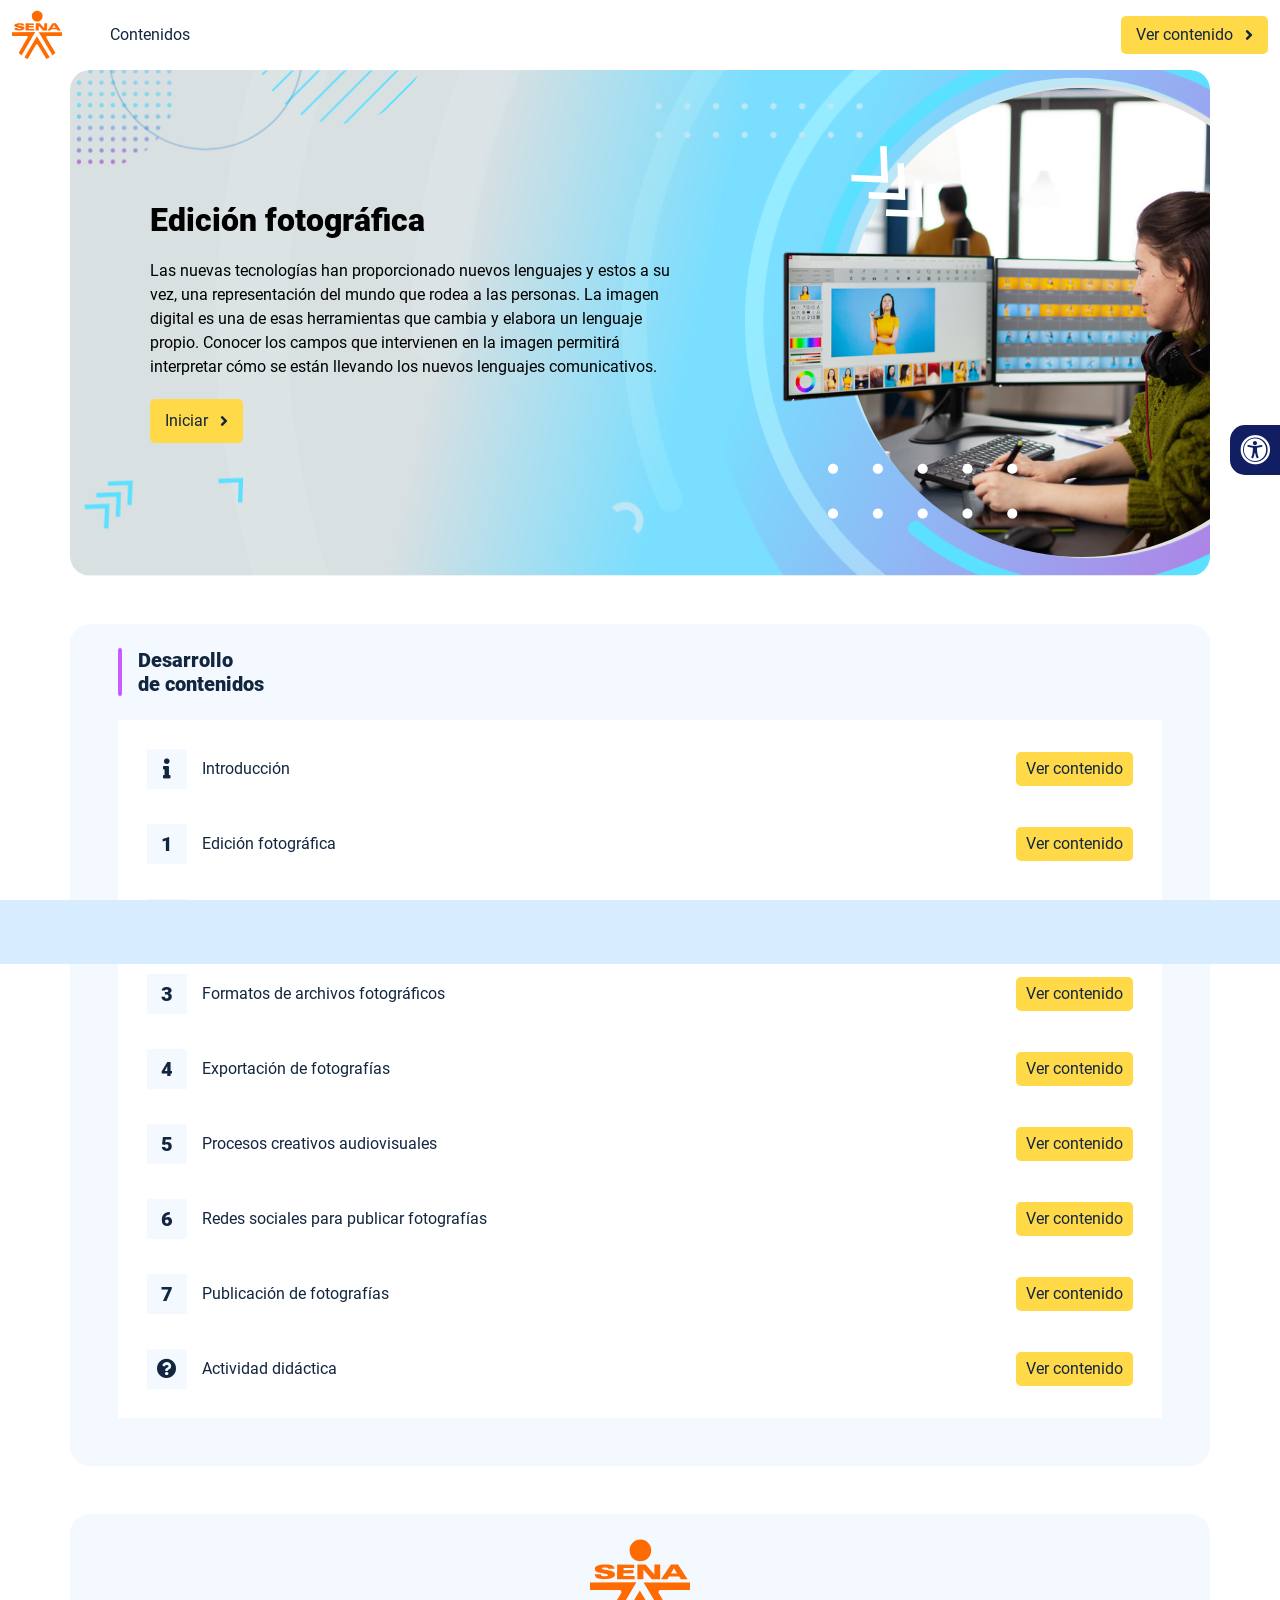
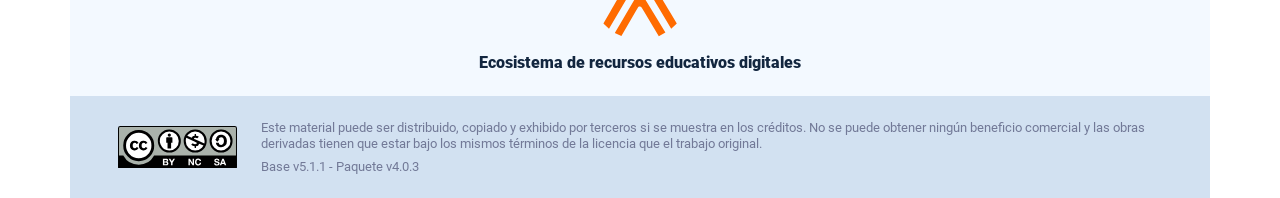
<file: index.html>
<!DOCTYPE html><html lang=""><head><meta charset="utf-8"><meta http-equiv="X-UA-Compatible" content="IE=edge"><meta name="viewport" content="width=device-width,initial-scale=1"><link rel="icon" href="favicon.ico"><title>Edición fotográfica</title><link href="css/chunk-0b10f9b9.e71cb334.css" rel="prefetch"><link href="css/chunk-0d02006a.239be14b.css" rel="prefetch"><link href="css/chunk-10d7dd5c.e71cb334.css" rel="prefetch"><link href="css/chunk-205221e7.e71cb334.css" rel="prefetch"><link href="css/chunk-2d4cff20.e71cb334.css" rel="prefetch"><link href="css/chunk-4ef72cd9.e71cb334.css" rel="prefetch"><link href="css/chunk-515a8379.ae0ee84f.css" rel="prefetch"><link href="css/chunk-59974754.9f4f9dbb.css" rel="prefetch"><link href="css/chunk-60a150e8.e71cb334.css" rel="prefetch"><link href="css/chunk-6e1e538a.d2f45819.css" rel="prefetch"><link href="css/chunk-7d598149.e71cb334.css" rel="prefetch"><link href="css/chunk-a71bdd78.e71cb334.css" rel="prefetch"><link href="css/chunk-cda87f0a.5d24a906.css" rel="prefetch"><link href="css/comple.405bb42a.css" rel="prefetch"><link href="css/creditos.976ca527.css" rel="prefetch"><link href="css/glosario.6e6013d9.css" rel="prefetch"><link href="css/intro.586f816f.css" rel="prefetch"><link href="css/referencias.e4d49c74.css" rel="prefetch"><link href="css/tema1.62d77728.css" rel="prefetch"><link href="css/tema2.d2588988.css" rel="prefetch"><link href="css/tema3.95956c78.css" rel="prefetch"><link href="css/tema4.d221bb06.css" rel="prefetch"><link href="css/tema5.384aa5f0.css" rel="prefetch"><link href="css/tema6.8b6e72fc.css" rel="prefetch"><link href="css/tema7.04f94432.css" rel="prefetch"><link href="js/actividad.2474e568.js" rel="prefetch"><link href="js/chunk-0206bfa0.264bc95a.js" rel="prefetch"><link href="js/chunk-0b10f9b9.18a7e98d.js" rel="prefetch"><link href="js/chunk-0d02006a.b54fe13d.js" rel="prefetch"><link href="js/chunk-10d7dd5c.fe963216.js" rel="prefetch"><link href="js/chunk-13a6037e.cc6412e6.js" rel="prefetch"><link href="js/chunk-205221e7.54eda38b.js" rel="prefetch"><link href="js/chunk-2c06842c.e4982829.js" rel="prefetch"><link href="js/chunk-2d0e96ec.a36bed43.js" rel="prefetch"><link href="js/chunk-2d208d90.58b93b7e.js" rel="prefetch"><link href="js/chunk-2d21d0e2.13642e6c.js" rel="prefetch"><link href="js/chunk-2d22c123.18822770.js" rel="prefetch"><link href="js/chunk-2d4cff20.8a14dd26.js" rel="prefetch"><link href="js/chunk-2e80bb9a.c9e48e5d.js" rel="prefetch"><link href="js/chunk-2fdc87ee.9097da11.js" rel="prefetch"><link href="js/chunk-4ef72cd9.14763705.js" rel="prefetch"><link href="js/chunk-515a8379.fbbd4068.js" rel="prefetch"><link href="js/chunk-5309f94e.d207b2d5.js" rel="prefetch"><link href="js/chunk-53ccb27e.67a53ce9.js" rel="prefetch"><link href="js/chunk-59974754.bb579303.js" rel="prefetch"><link href="js/chunk-60a150e8.afbb8e7a.js" rel="prefetch"><link href="js/chunk-69444b4c.6ea97d8d.js" rel="prefetch"><link href="js/chunk-6e1e538a.2f88bf9f.js" rel="prefetch"><link href="js/chunk-7d598149.2785d3ed.js" rel="prefetch"><link href="js/chunk-a71bdd78.37eeb5ae.js" rel="prefetch"><link href="js/chunk-c796899c.2646f76f.js" rel="prefetch"><link href="js/chunk-cda87f0a.02bd1e59.js" rel="prefetch"><link href="js/chunk-e8a7823a.2c635a0f.js" rel="prefetch"><link href="js/comple.5c44f336.js" rel="prefetch"><link href="js/creditos.82da311b.js" rel="prefetch"><link href="js/glosario.8e25124a.js" rel="prefetch"><link href="js/intro.b94e16ab.js" rel="prefetch"><link href="js/referencias.d3df0b21.js" rel="prefetch"><link href="js/sintesis.e741d5a6.js" rel="prefetch"><link href="js/tema1.581a65e2.js" rel="prefetch"><link href="js/tema2.fce998ad.js" rel="prefetch"><link href="js/tema3.5291f1fd.js" rel="prefetch"><link href="js/tema4.250ffc65.js" rel="prefetch"><link href="js/tema5.ba6b73ed.js" rel="prefetch"><link href="js/tema6.d5987ecc.js" rel="prefetch"><link href="js/tema7.ed331890.js" rel="prefetch"><link href="css/app.d89eabb9.css" rel="preload" as="style"><link href="css/chunk-vendors.04730ec9.css" rel="preload" as="style"><link href="js/app.af0c0f26.js" rel="preload" as="script"><link href="js/chunk-vendors.6c7d6e63.js" rel="preload" as="script"><link href="css/chunk-vendors.04730ec9.css" rel="stylesheet"><link href="css/app.d89eabb9.css" rel="stylesheet"></head><body><noscript><strong>We're sorry but Edición fotográfica doesn't work properly without JavaScript enabled. Please enable it to continue.</strong></noscript><div id="app"></div><script src="js/chunk-vendors.6c7d6e63.js"></script><script src="js/app.af0c0f26.js"></script></body></html>
</file>
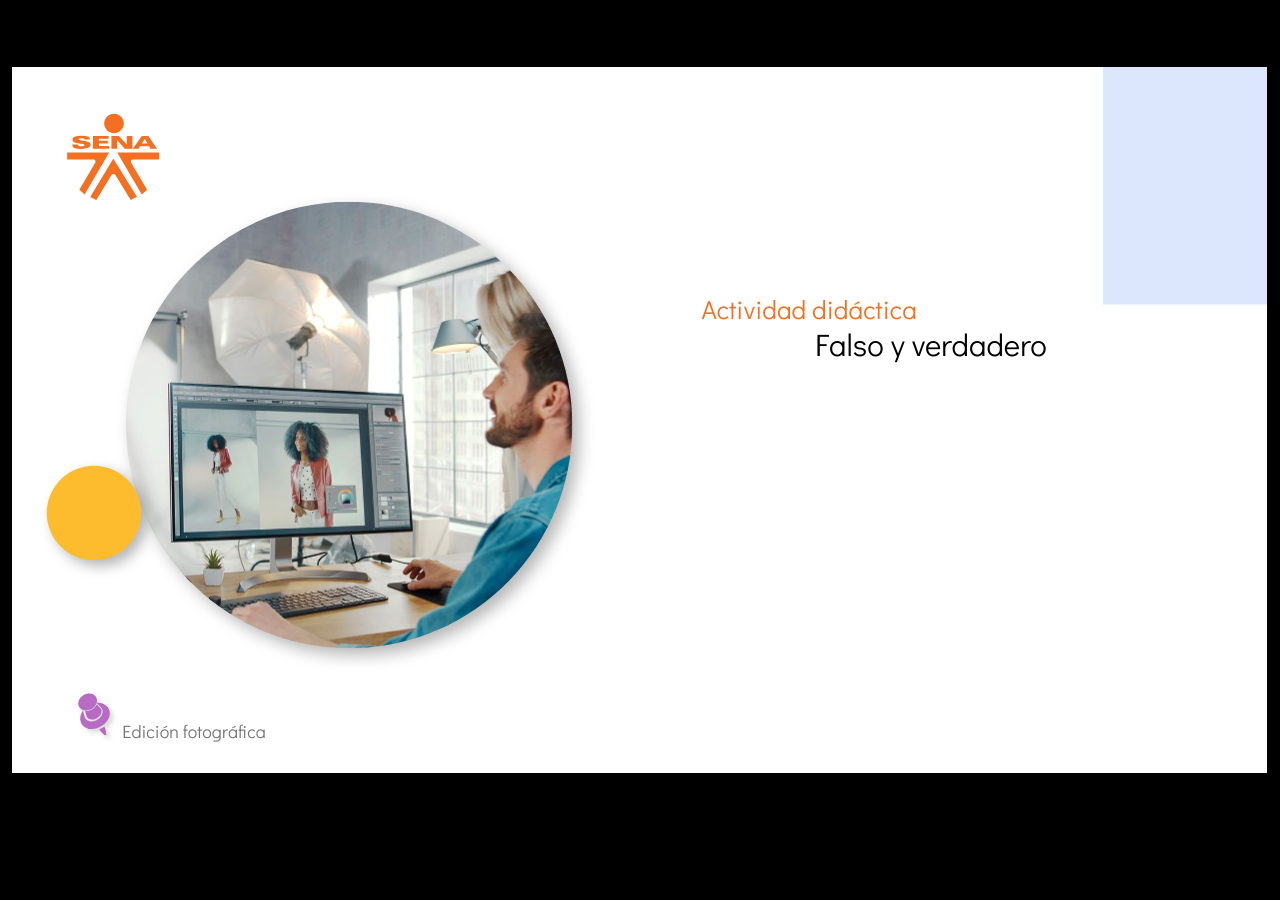
<file: actividades/index.html>
<!doctype html>
<html lang="es">
<head>
  <meta charset="utf-8">
  <!-- Creado con Storyline 360 - http://www.articulate.com  -->
  <!-- version: 3.64.27845.0 -->
  <title>Actividad did&#225;ctica</title>
  <meta http-equiv="x-ua-compatible" content="IE=edge"/>
  <meta name="viewport" content="width=device-width,initial-scale=1,user-scalable=no,shrink-to-fit=no,minimal-ui"/>
  <meta name="apple-mobile-web-app-capable" content="yes"/>
  <style>
    html, body { height: 100%; padding: 0; margin: 0 }
    #app { height: 100%; width: 100%; }
  </style>
  
  <script>window.THREE = { };</script>
</head>
<body style="background: #000000" class="cs-HTML theme-classic">
  <!-- 360 -->
  <script>!function(e){var i=/iPhone/i,o=/iPod/i,n=/iPad/i,t=/(?=.*\bAndroid\b)(?=.*\bMobile\b)/i,d=/Android/i,s=/(?=.*\bAndroid\b)(?=.*\bSD4930UR\b)/i,b=/(?=.*\bAndroid\b)(?=.*\b(?:KFOT|KFTT|KFJWI|KFJWA|KFSOWI|KFTHWI|KFTHWA|KFAPWI|KFAPWA|KFARWI|KFASWI|KFSAWI|KFSAWA)\b)/i,r=/IEMobile/i,h=/(?=.*\bWindows\b)(?=.*\bARM\b)/i,a=/BlackBerry/i,l=/BB10/i,p=/Opera Mini/i,f=/(CriOS|Chrome)(?=.*\bMobile\b)/i,u=/(?=.*\bFirefox\b)(?=.*\bMobile\b)/i,c=new RegExp("(?:Nexus 7|BNTV250|Kindle Fire|Silk|GT-P1000)","i"),w=function(e,i){return e.test(i)},A=function(e){var A=e||navigator.userAgent,v=A.split("[FBAN");if(void 0!==v[1]&&(A=v[0]),this.apple={phone:w(i,A),ipod:w(o,A),tablet:!w(i,A)&&w(n,A),device:w(i,A)||w(o,A)||w(n,A)},this.amazon={phone:w(s,A),tablet:!w(s,A)&&w(b,A),device:w(s,A)||w(b,A)},this.android={phone:w(s,A)||w(t,A),tablet:!w(s,A)&&!w(t,A)&&(w(b,A)||w(d,A)),device:w(s,A)||w(b,A)||w(t,A)||w(d,A)},this.windows={phone:w(r,A),tablet:w(h,A),device:w(r,A)||w(h,A)},this.other={blackberry:w(a,A),blackberry10:w(l,A),opera:w(p,A),firefox:w(u,A),chrome:w(f,A),device:w(a,A)||w(l,A)||w(p,A)||w(u,A)||w(f,A)},this.seven_inch=w(c,A),this.any=this.apple.device||this.android.device||this.windows.device||this.other.device||this.seven_inch,this.phone=this.apple.phone||this.android.phone||this.windows.phone,this.tablet=this.apple.tablet||this.android.tablet||this.windows.tablet,"undefined"==typeof window)return this},v=function(){var e=new A;return e.Class=A,e};"undefined"!=typeof module&&module.exports&&"undefined"==typeof window?module.exports=A:"undefined"!=typeof module&&module.exports&&"undefined"!=typeof window?module.exports=v():"function"==typeof define&&define.amd?define("isMobile",[],e.isMobile=v()):e.isMobile=v()}(this);
    window.isMobile.apple.tablet = window.isMobile.apple.tablet ||
      (navigator.platform === 'MacIntel' && navigator.maxTouchPoints > 1);
    window.isMobile.apple.device = window.isMobile.apple.device || window.isMobile.apple.tablet;
    window.isMobile.tablet = window.isMobile.tablet || window.isMobile.apple.tablet;
    window.isMobile.any = window.isMobile.any || window.isMobile.apple.tablet;
  </script>

  <div id="focus-sink" tabindex="-1"></div>

  <div id="preso"></div>
  <script>
    window.DS = {};
    window.globals = {
      DATA_PATH_BASE: '',
      HAS_FRAME: true,
      HAS_SLIDE: true,

      lmsPresent: false,
      tinCanPresent: false,
      cmi5Present: false,
      aoSupport: false,
      scale: 'show all',
      captureRc: false,
      browserSize: 'optimal',
      bgColor: '#000000',
      features: 'InsertSvgPicture,MultipleQuizTracking,QuestionCorrectVariable',
      themeName: 'classic',
      preloaderColor: '#FFFFFF',
      suppressAnalytics: false,
      productChannel: 'stable',
      publishSource: 'storyline',
      aid: 'aid|dd73bbe0-893c-4c5d-ada9-b44ee608dcb3',
      cid: '04bfd34e-cd07-4569-9f02-371561cab23e',
      playerVersion: '3.64.27845.0',
      publishTimestamp: '2022-06-12T15:41:47.6608595Z',
      maxIosVideoElements: 10,

      
      parseParams: function(qs) {
        if (window.globals.parsedParams != null) {
          return window.globals.parsedParams;
        }
        qs = (qs || window.location.search.substr(1)).split('+').join(' ');
        var params = {},
            tokens,
            re = /[?&]?([^=]+)=([^&]*)/g;

        while (tokens = re.exec(qs)) {
          params[decodeURIComponent(tokens[1]).trim()] =
            decodeURIComponent(tokens[2]).trim();
        }
        window.globals.parsedParams = params;
        return params;
      }

    };

    (function() {

      var classTypes = [ 'desktop', 'mobile', 'phone', 'tablet' ];

      var addDeviceClasses = function(prefix, testObj) {
        var curr, i;
        for (i = 0; i < classTypes.length; i++) {
          curr = classTypes[i];
          if (testObj[curr]) {
            document.body.classList.add(prefix + curr);
          }
        }
      };

      var params = window.globals.parseParams(),
          isDevicePreview = params.devicepreview === '1',
          isPhoneOverride = params.deviceType === 'phone' || (isDevicePreview && params.phone == '1'),
          isTabletOverride = (params.deviceType === 'tablet' || isDevicePreview) && !isPhoneOverride,
          isMobileOverride = isPhoneOverride || isTabletOverride;

      var deviceView = {
        desktop: !window.isMobile.any && !isMobileOverride,
        mobile: window.isMobile.any || isMobileOverride,
        phone: isPhoneOverride || (window.isMobile.phone && !isTabletOverride),
        tablet: isTabletOverride || window.isMobile.tablet
      };

      window.globals.deviceView = deviceView;
      window.isMobile.desktop = !window.isMobile.any;
      window.isMobile.mobile = window.isMobile.any;

      addDeviceClasses('view-', deviceView);

    })();
  </script>
  
  <script src='story_content/user.js' type=text/javascript></script>
  <div class="slide-loader"></div>

  <script>
    if (window.globals.deviceView.isMobile) { var doc = document, loader = doc.body.querySelector('.slide-loader'); [ 1, 2, 3 ].forEach(function(n) { var d = doc.createElement('div'); d.style.backgroundColor = window.globals.preloaderColor; d.classList.add('mobile-loader-dot'); d.classList.add('dot' + n); loader.appendChild(d); }); }
  </script>

  <div class="mobile-load-title-overlay" style="display: none">
    <div class="mobile-load-title">Actividad did&#225;ctica</div>
  </div>

  <div class="mobile-chrome-warning"></div>

  <script>
    
    if (window.autoSpider && window.vInterfaceObject) {
      document.querySelector('.mobile-load-title-overlay').style.display = 'none';
    }
  </script>

  

  <link rel="stylesheet" href="html5/data/css/output.min.css" data-noprefix/>
</body>
<script src="html5/lib/scripts/bootstrapper.min.js"></script>
</html>
</file>
<file: css/chunk-0b10f9b9.e71cb334.css>
.horizontal-scroll__wrapper[data-v-22adfd6b]{overflow:hidden}.horizontal-scroll[data-v-22adfd6b]{display:flex;transition:transform .5s ease-in-out;align-items:center;flex-wrap:nowrap}.horizontal-scroll[data-v-22adfd6b]:not(.row){width:100%}.horizontal-scroll--item-fw[data-v-22adfd6b]>div{flex-grow:0;flex-shrink:0;width:100%;margin:0!important}
</file>
<file: css/chunk-0d02006a.239be14b.css>
.barra-avance{display:flex;align-items:center;justify-content:space-between;position:fixed;bottom:0;left:0;width:100%;padding:10px;background-color:#d8ecff;transition:transform .5s ease-in-out;z-index:100000}.barra-avance__barra{margin:0 20px;flex:1;position:relative;max-width:800px}.barra-avance__barra--amarilla,.barra-avance__barra--blanca{height:4px}.barra-avance__barra--amarilla:after,.barra-avance__barra--amarilla:before,.barra-avance__barra--blanca:after,.barra-avance__barra--blanca:before{content:"";display:block;width:10px;height:10px;border-radius:50%;position:absolute;top:50%}.barra-avance__barra--amarilla:before,.barra-avance__barra--blanca:before{left:0;transform:translate(-50%,-50%)}.barra-avance__barra--amarilla:after,.barra-avance__barra--blanca:after{right:0;transform:translate(50%,-50%)}.barra-avance__barra--blanca,.barra-avance__barra--blanca:after,.barra-avance__barra--blanca:before{background-color:#fff}.barra-avance__barra--amarilla{position:absolute;width:100%;top:0;background-color:#ffd947}.barra-avance__barra--amarilla:after,.barra-avance__barra--amarilla:before{background-color:#ffd947}.barra-avance__boton--regresar{background-color:#b0c0d2}.barra-avance__boton--regresar span{color:#111e61!important}.barra-avance__boton--disable{opacity:0;pointer-events:none}.barra-avance--open{transform:translateY(0)}.barra-avance--close{transform:translateY(100%)}
</file>
<file: css/chunk-10d7dd5c.e71cb334.css>
.horizontal-scroll__wrapper[data-v-22adfd6b]{overflow:hidden}.horizontal-scroll[data-v-22adfd6b]{display:flex;transition:transform .5s ease-in-out;align-items:center;flex-wrap:nowrap}.horizontal-scroll[data-v-22adfd6b]:not(.row){width:100%}.horizontal-scroll--item-fw[data-v-22adfd6b]>div{flex-grow:0;flex-shrink:0;width:100%;margin:0!important}
</file>
<file: css/chunk-205221e7.e71cb334.css>
.horizontal-scroll__wrapper[data-v-22adfd6b]{overflow:hidden}.horizontal-scroll[data-v-22adfd6b]{display:flex;transition:transform .5s ease-in-out;align-items:center;flex-wrap:nowrap}.horizontal-scroll[data-v-22adfd6b]:not(.row){width:100%}.horizontal-scroll--item-fw[data-v-22adfd6b]>div{flex-grow:0;flex-shrink:0;width:100%;margin:0!important}
</file>
<file: css/chunk-2d4cff20.e71cb334.css>
.horizontal-scroll__wrapper[data-v-22adfd6b]{overflow:hidden}.horizontal-scroll[data-v-22adfd6b]{display:flex;transition:transform .5s ease-in-out;align-items:center;flex-wrap:nowrap}.horizontal-scroll[data-v-22adfd6b]:not(.row){width:100%}.horizontal-scroll--item-fw[data-v-22adfd6b]>div{flex-grow:0;flex-shrink:0;width:100%;margin:0!important}
</file>
<file: css/chunk-4ef72cd9.e71cb334.css>
.horizontal-scroll__wrapper[data-v-22adfd6b]{overflow:hidden}.horizontal-scroll[data-v-22adfd6b]{display:flex;transition:transform .5s ease-in-out;align-items:center;flex-wrap:nowrap}.horizontal-scroll[data-v-22adfd6b]:not(.row){width:100%}.horizontal-scroll--item-fw[data-v-22adfd6b]>div{flex-grow:0;flex-shrink:0;width:100%;margin:0!important}
</file>
<file: css/chunk-515a8379.ae0ee84f.css>
.banner-interno{position:relative}.banner-interno__fondo{position:absolute;top:0;bottom:-50px;left:0;right:0;background-color:#147dc4;background-size:cover;background-position:50%}.banner-interno__titulo{display:flex;align-items:center}.banner-interno__titulo__icono{display:block;width:32px;height:32px;border-radius:50%;background-color:#fff;position:relative}.banner-interno__titulo__icono i{color:#147dc4;position:absolute;left:50%;top:50%;transform:translate(-50%,-50%)}.banner-interno__titulo h1,.banner-interno__titulo h2,.banner-interno__titulo h3,.banner-interno__titulo h4,.banner-interno__titulo h5,.banner-interno__titulo h6{color:#fff;line-height:1.1em}
</file>
<file: css/chunk-59974754.9f4f9dbb.css>
.aside-menu{position:sticky;top:70px;flex:0 0 0;width:0;min-height:calc(100vh - 70px);max-height:calc(100vh - 70px);background-color:#f3f9ff;transition:flex .5s ease-in-out,width .5s ease-in-out;overflow-x:hidden;z-index:100001}.aside-menu a{color:#111e61}.aside-menu--open{flex:0 0 300px;width:300px}.aside-menu__content{width:300px;display:flex;flex-direction:column;justify-content:space-between;min-height:calc(100vh - 70px);max-height:calc(100vh - 70px);border-right:1px solid #d8ecff}@media (max-height:800px){.aside-menu__content{min-height:800px;max-height:800px;overflow-y:auto}}.aside-menu__header{padding:10px;text-align:center;background-color:#d8ecff}.aside-menu__header h4{margin:0}.aside-menu__menu{overflow-y:auto;flex-grow:1;list-style:none;padding-left:0;margin-bottom:0}.aside-menu__menu__item--active .aside-menu__menu__item__lnk,.aside-menu__menu__item--active .aside-menu__sec-menu__item__lnk{background-color:#d8ecff;font-weight:700}.aside-menu__menu__item--sub-menu:hover,.aside-menu__menu__item:hover,.aside-menu__sec-menu__item:hover{background-color:#d8ecff}.aside-menu__menu__item--sub-menu{padding-left:10px}.aside-menu__menu__item--sub-menu--active .aside-menu__menu__item__lnk,.aside-menu__menu__item--sub-menu--active .aside-menu__sec-menu__item__lnk{background-color:#d8ecff;font-weight:700;position:relative}.aside-menu__menu__item--sub-menu--active .aside-menu__menu__item__lnk:before,.aside-menu__menu__item--sub-menu--active .aside-menu__sec-menu__item__lnk:before{content:"";display:block;position:absolute;left:0;bottom:0;top:0;width:4px;border-radius:2px;background-color:#ca5cff}.aside-menu__menu__item__lnk,.aside-menu__sec-menu__item__lnk{display:flex;align-items:center;padding:10px 15px;line-height:1.1em}.aside-menu__menu__item__lnk i,.aside-menu__menu__item__lnk span,.aside-menu__sec-menu__item__lnk i,.aside-menu__sec-menu__item__lnk span{margin-right:10px}.aside-menu__menu__item__lnk i:last-child,.aside-menu__menu__item__lnk span:last-child,.aside-menu__sec-menu__item__lnk i:last-child,.aside-menu__sec-menu__item__lnk span:last-child{margin-right:0}.aside-menu__sec-menu{background-color:#d8ecff;padding:10px 0;flex-shrink:0;margin-bottom:0}.aside-menu__sec-menu__item{padding:10px 15px}.aside-menu__sec-menu__item__lnk{padding:0;border-radius:1em}.aside-menu__sec-menu__item__lnk i{display:block;width:2em;height:2em;padding:.5em 0;text-align:center;background-color:#fff;border-radius:50%}.aside-menu__sec-menu__item__lnk:hover{background-color:#fff}@media (max-width:992px){.aside-menu{position:fixed;top:70px}}@media (max-width:576px){.aside-menu__sec-menu{padding-bottom:110px}}
</file>
<file: css/chunk-60a150e8.e71cb334.css>
.horizontal-scroll__wrapper[data-v-22adfd6b]{overflow:hidden}.horizontal-scroll[data-v-22adfd6b]{display:flex;transition:transform .5s ease-in-out;align-items:center;flex-wrap:nowrap}.horizontal-scroll[data-v-22adfd6b]:not(.row){width:100%}.horizontal-scroll--item-fw[data-v-22adfd6b]>div{flex-grow:0;flex-shrink:0;width:100%;margin:0!important}
</file>
<file: css/chunk-6e1e538a.d2f45819.css>
.accesibilidad[data-v-4f6b7c58]{position:fixed;right:0;top:50vh;height:50px;background-color:#111e61;border-top-left-radius:15px;border-bottom-left-radius:15px;transform:translateY(-50%) translateX(100%) translateX(-50px);overflow:hidden;transition:transform .3s ease-in-out,height .3s ease-in-out}.accesibilidad[data-v-4f6b7c58]:hover{transform:translateY(-50%) translateX(0);height:12.75rem}.accesibilidad [data-v-4f6b7c58]{color:#fff}.accesibilidad__menu__content .accesibilidad__menu__item[data-v-4f6b7c58]{cursor:pointer}.accesibilidad__menu__content .accesibilidad__menu__item[data-v-4f6b7c58]:hover{background-color:#273685}.accesibilidad__menu__content .accesibilidad__menu__item[data-v-4f6b7c58]:last-child{border:none}.accesibilidad__menu__item[data-v-4f6b7c58]{display:flex;align-items:center;padding:10px;border-bottom:1px solid #273685;line-height:1em;-webkit-user-select:none;-moz-user-select:none;-ms-user-select:none;user-select:none}.accesibilidad__menu i[data-v-4f6b7c58]{font-size:30px;font-style:normal;margin-right:10px;line-height:1em}.accesibilidad__menu img[data-v-4f6b7c58]{width:30px;margin-right:10px}
</file>
<file: css/chunk-7d598149.e71cb334.css>
.horizontal-scroll__wrapper[data-v-22adfd6b]{overflow:hidden}.horizontal-scroll[data-v-22adfd6b]{display:flex;transition:transform .5s ease-in-out;align-items:center;flex-wrap:nowrap}.horizontal-scroll[data-v-22adfd6b]:not(.row){width:100%}.horizontal-scroll--item-fw[data-v-22adfd6b]>div{flex-grow:0;flex-shrink:0;width:100%;margin:0!important}
</file>
<file: css/chunk-a71bdd78.e71cb334.css>
.horizontal-scroll__wrapper[data-v-22adfd6b]{overflow:hidden}.horizontal-scroll[data-v-22adfd6b]{display:flex;transition:transform .5s ease-in-out;align-items:center;flex-wrap:nowrap}.horizontal-scroll[data-v-22adfd6b]:not(.row){width:100%}.horizontal-scroll--item-fw[data-v-22adfd6b]>div{flex-grow:0;flex-shrink:0;width:100%;margin:0!important}
</file>
<file: css/chunk-cda87f0a.5d24a906.css>
.header[data-v-a108b06a]{position:sticky;top:0;padding-top:10px;padding-bottom:10px;background-color:#fff;z-index:10010;line-height:1.1em}.header__logo[data-v-a108b06a]{width:50px}@media (max-width:576px){.header__componente-formativo[data-v-a108b06a]{font-size:.8em}}.header__menu[data-v-a108b06a]{cursor:pointer}.header__menu span[data-v-a108b06a]{font-size:.7em;display:block;line-height:1em;text-align:center;color:#111e61}.header__menu__btn[data-v-a108b06a]{width:30px;height:30px;position:relative;margin-bottom:4px}.header__menu__btn .line-1[data-v-a108b06a],.header__menu__btn .line-2[data-v-a108b06a],.header__menu__btn .line-3[data-v-a108b06a]{height:4px;width:30px;background-color:#111e61;transform-origin:center center;position:absolute;left:0;border-radius:2px}.header__menu__btn .line-1[data-v-a108b06a]{top:4px;-webkit-animation:line-1-inactive-data-v-a108b06a .5s ease-in-out forwards;animation:line-1-inactive-data-v-a108b06a .5s ease-in-out forwards}.header__menu__btn .line-2[data-v-a108b06a]{top:13px;-webkit-animation:line-2-inactive-data-v-a108b06a .5s ease-in-out forwards;animation:line-2-inactive-data-v-a108b06a .5s ease-in-out forwards}.header__menu__btn .line-3[data-v-a108b06a]{top:22px;-webkit-animation:line-3-inactive-data-v-a108b06a .5s ease-in-out forwards;animation:line-3-inactive-data-v-a108b06a .5s ease-in-out forwards}.header__menu__btn[data-v-a108b06a]:hover{cursor:pointer}.header__menu__btn--open .line-1[data-v-a108b06a]{-webkit-animation:line-1-active-data-v-a108b06a .5s ease-in-out forwards;animation:line-1-active-data-v-a108b06a .5s ease-in-out forwards}.header__menu__btn--open .line-2[data-v-a108b06a]{-webkit-animation:line-2-active-data-v-a108b06a .5s ease-in-out forwards;animation:line-2-active-data-v-a108b06a .5s ease-in-out forwards}.header__menu__btn--open .line-3[data-v-a108b06a]{-webkit-animation:line-3-active-data-v-a108b06a .5s ease-in-out forwards;animation:line-3-active-data-v-a108b06a .5s ease-in-out forwards}@-webkit-keyframes line-1-active-data-v-a108b06a{0%{transform:translate(0) rotate(0)}50%{transform:translateY(9px) rotate(0)}to{transform:translateY(9px) rotate(45deg)}}@keyframes line-1-active-data-v-a108b06a{0%{transform:translate(0) rotate(0)}50%{transform:translateY(9px) rotate(0)}to{transform:translateY(9px) rotate(45deg)}}@-webkit-keyframes line-2-active-data-v-a108b06a{0%{transform:scale(1)}to{transform:scale(0)}}@keyframes line-2-active-data-v-a108b06a{0%{transform:scale(1)}to{transform:scale(0)}}@-webkit-keyframes line-3-active-data-v-a108b06a{0%{transform:translate(0) rotate(0)}50%{transform:translateY(-9px) rotate(0)}to{transform:translateY(-9px) rotate(-45deg)}}@keyframes line-3-active-data-v-a108b06a{0%{transform:translate(0) rotate(0)}50%{transform:translateY(-9px) rotate(0)}to{transform:translateY(-9px) rotate(-45deg)}}@-webkit-keyframes line-1-inactive-data-v-a108b06a{0%{transform:translateY(9px) rotate(45deg)}50%{transform:translateY(9px) rotate(0)}to{transform:translate(0) rotate(0)}}@keyframes line-1-inactive-data-v-a108b06a{0%{transform:translateY(9px) rotate(45deg)}50%{transform:translateY(9px) rotate(0)}to{transform:translate(0) rotate(0)}}@-webkit-keyframes line-2-inactive-data-v-a108b06a{0%{transform:scale(0)}to{transform:scale(1)}}@keyframes line-2-inactive-data-v-a108b06a{0%{transform:scale(0)}to{transform:scale(1)}}@-webkit-keyframes line-3-inactive-data-v-a108b06a{0%{transform:translateY(-9px) rotate(-45deg)}50%{transform:translateY(-9px) rotate(0)}to{transform:translate(0) rotate(0)}}@keyframes line-3-inactive-data-v-a108b06a{0%{transform:translateY(-9px) rotate(-45deg)}50%{transform:translateY(-9px) rotate(0)}to{transform:translate(0) rotate(0)}}
</file>
<file: css/comple.405bb42a.css>
.banner-interno{position:relative}.banner-interno__fondo{position:absolute;top:0;bottom:-50px;left:0;right:0;background-color:#147dc4;background-size:cover;background-position:50%}.banner-interno__titulo{display:flex;align-items:center}.banner-interno__titulo__icono{display:block;width:32px;height:32px;border-radius:50%;background-color:#fff;position:relative}.banner-interno__titulo__icono i{color:#147dc4;position:absolute;left:50%;top:50%;transform:translate(-50%,-50%)}.banner-interno__titulo h1,.banner-interno__titulo h2,.banner-interno__titulo h3,.banner-interno__titulo h4,.banner-interno__titulo h5,.banner-interno__titulo h6{color:#fff;line-height:1.1em}.complementario__enlaces{display:flex;justify-content:center;flex-wrap:wrap}.complementario__enlaces a{margin:0 5px}.complementario__btn{font-size:1.5em;line-height:1em}table{width:calc(100% - 1px);min-width:800px}table thead{background-color:#d8ecff}table thead th{border-color:#d8ecff}table td,table th{padding:25px 20px;text-align:center}table td:first-child,table th:first-child{text-align:left}
</file>
<file: css/creditos.976ca527.css>
.banner-interno{position:relative}.banner-interno__fondo{position:absolute;top:0;bottom:-50px;left:0;right:0;background-color:#147dc4;background-size:cover;background-position:50%}.banner-interno__titulo{display:flex;align-items:center}.banner-interno__titulo__icono{display:block;width:32px;height:32px;border-radius:50%;background-color:#fff;position:relative}.banner-interno__titulo__icono i{color:#147dc4;position:absolute;left:50%;top:50%;transform:translate(-50%,-50%)}.banner-interno__titulo h1,.banner-interno__titulo h2,.banner-interno__titulo h3,.banner-interno__titulo h4,.banner-interno__titulo h5,.banner-interno__titulo h6{color:#fff;line-height:1.1em}.footer{background-color:#d2e1f1;border-bottom-right-radius:0!important;border-bottom-left-radius:0!important}.footer__all-round{border-bottom-right-radius:20px!important;border-bottom-left-radius:20px!important}.footer p{color:#727997;line-height:1.2em}.creditos-vista .tarjeta.credito{background-color:#d2e1f1}.creditos{color:#727997;overflow-x:auto}.creditos__item{min-width:490px}.creditos p{line-height:1.3em;margin-bottom:0;color:#727997}.creditos__titulo{font-weight:700;background-color:#d2e1f1;padding:5px 10px;border-top-radius:5px;border-top-left-radius:5px;border-top-right-radius:5px}.creditos table td,.creditos table th{border-color:#d2e1f1}
</file>
<file: css/glosario.6e6013d9.css>
.banner-interno{position:relative}.banner-interno__fondo{position:absolute;top:0;bottom:-50px;left:0;right:0;background-color:#147dc4;background-size:cover;background-position:50%}.banner-interno__titulo{display:flex;align-items:center}.banner-interno__titulo__icono{display:block;width:32px;height:32px;border-radius:50%;background-color:#fff;position:relative}.banner-interno__titulo__icono i{color:#147dc4;position:absolute;left:50%;top:50%;transform:translate(-50%,-50%)}.banner-interno__titulo h1,.banner-interno__titulo h2,.banner-interno__titulo h3,.banner-interno__titulo h4,.banner-interno__titulo h5,.banner-interno__titulo h6{color:#fff;line-height:1.1em}.glosario__letra-item{display:flex}.glosario__letra-item__texto{padding-top:5px}.glosario__letra-item__letra__icono{width:32px;height:32px;position:relative;line-height:1em;border-radius:50%;background-color:#d2e1f1}.glosario__letra-item__letra__icono span{position:absolute;left:50%;top:50%;transform:translate(-50%,-50%);font-size:1.1em;font-weight:900}
</file>
<file: css/intro.586f816f.css>
.container-text-introduccion{position:relative;top:-50px;padding:2rem;background:linear-gradient(0deg,#dedede,#fff 35%,#dedede);border-radius:10px}
</file>
<file: css/referencias.e4d49c74.css>
.banner-interno{position:relative}.banner-interno__fondo{position:absolute;top:0;bottom:-50px;left:0;right:0;background-color:#147dc4;background-size:cover;background-position:50%}.banner-interno__titulo{display:flex;align-items:center}.banner-interno__titulo__icono{display:block;width:32px;height:32px;border-radius:50%;background-color:#fff;position:relative}.banner-interno__titulo__icono i{color:#147dc4;position:absolute;left:50%;top:50%;transform:translate(-50%,-50%)}.banner-interno__titulo h1,.banner-interno__titulo h2,.banner-interno__titulo h3,.banner-interno__titulo h4,.banner-interno__titulo h5,.banner-interno__titulo h6{color:#fff;line-height:1.1em}.referencias__item:last-child hr{display:none}.referencias__item a{color:#2196f3;text-decoration:underline;overflow-wrap:break-word}
</file>
<file: css/tema1.62d77728.css>
.container-interactive-hover-text{position:relative;overflow:hidden;border-radius:15px;max-width:400px}.container-interactive-hover-text img{width:100%}.container-interactive-hover-text .container-body-text{position:absolute;top:calc(100% - 50px);bottom:auto;width:100%;height:100%;background-color:rgba(165,244,255,.8156862745098039);padding-right:1rem;padding-left:1rem;transition:all .5s ease-in-out}.container-interactive-hover-text .container-body-text .title{padding-top:18px;padding-bottom:16px;margin-bottom:0;widows:100%;text-align:left}.container-interactive-hover-text:hover .container-body-text{background-color:rgba(165,244,255,.8156862745098039);top:0}@media (max-width:768px){.container-interactive-hover-text:hover .container-body-text{overflow:scroll}}.text-decorator-left-bottom{position:relative}.text-decorator-left-bottom p{position:relative;margin-bottom:0;z-index:1}.text-decorator-left-bottom:before{content:"";position:absolute;z-index:0;width:139px;height:80px;background-color:#fff2be;bottom:-2rem;left:-2rem}.bg-cajon-edit{display:flex;align-items:center}.bg-cajon-edit.cajon.color-acento-botones{background-color:#fff2be}.card-hover-top{background-color:#fbf4dc;transition:all .2s linear;cursor:default}.card-hover-top:hover{background-color:#a5f4ff;margin-top:-2.5rem;margin-bottom:2.5rem}@media (min-width:992px){.container-box-bloque-img .bloque-texto-g__img{width:45%}.container-box-bloque-img .bloque-texto-g__texto{width:76%}}.acordeon-a .tarjeta{transition:all .4s linear}.acordeon-a .acordion__activo{background-color:#f0f8ff}.tabs-c-t1{border:none}.tabs-c-t1 .tabs-c__header{margin-bottom:0}.tabs-c-t1 .tabs-c__content-item{padding-top:2rem;border-left:1px solid #e8e8e8;border-right:1px solid #e8e8e8;border-bottom:1px solid #e8e8e8}.pestanas-a .tabs-a__tab{background-color:#e8e8e8}
</file>
<file: css/tema2.d2588988.css>
.text-decorator-right-bottom{position:relative}.text-decorator-right-bottom p{position:relative;margin-bottom:0;z-index:1}.text-decorator-right-bottom:before{content:"";position:absolute;z-index:0;width:356px;height:98px;background-color:#fff2be;bottom:-3.5rem;right:0}@media (min-width:992px){.container-box-bloque-img .bloque-texto-g__img{width:45%}.container-box-bloque-img .bloque-texto-g__texto{width:76%}}.container-bg-text.bloque-texto-d.color-acento-botones:before{background-color:#eef5fa!important}.bg-cajon-edit{display:flex;align-items:center}.bg-cajon-edit.cajon.color-acento-botones{background-color:#fff2be}.acordeon-a .tarjeta{transition:all .4s linear}.acordeon-a .acordion__activo{background-color:#f0f8ff}
</file>
<file: css/tema3.95956c78.css>
.container-bg-text.bloque-texto-d.color-acento-botones:before{background-color:#eef5fa!important}@media (min-width:992px){.container-box-bloque-img .bloque-texto-g__img{width:45%}.container-box-bloque-img .bloque-texto-g__texto{width:70%}}.img-infografica .img-infografica-b__card,.img-infografica .img-infografica__card{min-width:650px!important}.img-infografica .tarjeta.color-acento-botones{background-color:#f6f6f6;border-radius:0}.img-infografica .decorador-card{width:17px;height:137px;position:absolute;top:0;left:0}@media (max-width:992px){.img-infografica .img-infografica-b__card,.img-infografica .img-infografica__card{min-width:0!important}.img-infografica .img-infografica__card{width:100%;top:auto!important;bottom:0!important}}
</file>
<file: css/tema4.d221bb06.css>
.text-decorator-top-left{position:relative}.text-decorator-top-left p{position:relative;margin-bottom:0;z-index:1}.text-decorator-top-left:before{content:"";position:absolute;z-index:0;width:356px;height:98px;background-color:#fff2be;top:-1.5rem;left:-1.5rem}
</file>
<file: css/tema5.384aa5f0.css>
.select-index .content-text{fill:#faf1bf}.select-index .content-decorador{fill:#f4d755}.edit-tarjeta-index{background-color:#fcf8df;padding:2rem}.text-decorator-top-right:before{width:190px;height:79px;background-color:#eef5fa}.slider-edit{align-items:center}.slider-edit .slyder-f__btn{background-color:#147dc4;border-radius:50%;width:46px;height:46px;padding-left:0!important;padding-right:0!important;margin-left:1rem;margin-right:1rem}.slider-edit .slyder-f__btn .fa-chevron-left,.slider-edit .slyder-f__btn .fa-chevron-right{color:#fff;font-size:1.5rem}@media (max-width:1200px){.slider-edit .slyder-f__btn{margin-right:.3rem;margin-left:.3rem;width:39px;height:39px}}@media (max-width:768px){.slider-edit .slyder-f__btn{width:39px;height:29px;margin:0}.slider-edit .slyder-f__btn .fa-chevron-left,.slider-edit .slyder-f__btn .fa-chevron-right{font-size:1rem}}.acordeon-a .tarjeta{transition:all .4s linear}.acordeon-a .acordion__activo{background-color:#f0f8ff}.text-decorator-top-right{position:relative}.text-decorator-top-right p{position:relative;margin-bottom:0;z-index:1}.text-decorator-top-right:before{content:"";position:absolute;z-index:0;width:356px;height:98px;background-color:#fffae3;top:-1.5rem;right:-1.5rem}
</file>
<file: css/tema6.8b6e72fc.css>
.bg-cajon-edit{display:flex;align-items:center}.bg-cajon-edit.cajon.color-acento-botones{background-color:#fff2be}.container-text-img{background-color:#f5f9fc;min-height:224px;padding:2rem}.container-bg-text.bloque-texto-d.color-acento-botones:before{background-color:#eef5fa!important}.text-decorator-top-left{position:relative}.text-decorator-top-left p{position:relative;margin-bottom:0;z-index:1}.text-decorator-top-left:before{content:"";position:absolute;z-index:0;width:190px;height:79px;background-color:#eef5fa;top:-1.5rem;left:-1.5rem}
</file>
<file: css/tema7.04f94432.css>
.text-decorator-top-right{position:relative}.text-decorator-top-right p{position:relative;margin-bottom:0;z-index:1}.text-decorator-top-right:before{content:"";position:absolute;z-index:0;width:85px;height:49px;background-color:#fff2be;top:-.7rem;right:-.5rem}.title-edit-lvl1{background-color:#d6e4ee;margin-left:-3rem;margin-right:auto;padding-left:3rem;display:flex;align-content:center;height:52px;position:relative}.title-edit-lvl1 h2{margin-bottom:0;margin-top:auto;margin-bottom:auto;padding-right:5rem}.title-edit-lvl1 img{position:absolute;right:-40px;top:50%;transform:translateY(-50%)}@media (max-width:768px){.title-edit-lvl1{height:auto;padding-top:.3rem;padding-bottom:.3rem;border-top-right-radius:50px;border-bottom-right-radius:50px}.title-edit-lvl1 h2{padding-right:5rem}.title-edit-lvl1 img{right:-20px}}
</file>
<file: css/app.d89eabb9.css>
.banner-interno{height:175px}.banner-interno__fondo{background-image:url(../img/img-fontdo-tema.7b6532f4.png)!important;background-position:0 0!important;height:220px}.slyder-a__btn--sigt{transform:rotate(0deg)!important}.slyder-a__btn--atrs,.slyder-a__btn--sigt{background-color:#147dc4!important;color:#fff!important;background-image:url(../img/arrow.c74ce0f3.svg)!important}.slyder-a__btn--atrs{transform:rotate(180deg)!important}.img-banner-1{top:0!important;right:7.7%!important}.img-banner-1 img{min-width:725px!important;height:483px;position:relative;z-index:1}@media (max-width:1400px){.img-banner-1{right:5.7%!important}}.img-p{top:3%;right:-2%}.fondo-contenido{position:absolute;padding:0;z-index:2;height:100%;width:100%}.banner-principal__info{padding-left:80px!important;z-index:3}.banner-principal h1,.banner-principal h2,.banner-principal h3,.banner-principal h4,.banner-principal h5,.banner-principal h6,.banner-principal p{color:#fff}.banner-principal .tarjeta{background-color:#f8f5f4;background-size:cover}.banner-principal__info{display:flex;flex-direction:column;justify-content:center}.banner-principal__programa{display:flex;align-items:center;margin-bottom:20px}.banner-principal__componente{margin-bottom:20px}.banner-principal__componente h1{line-height:1.1em}@media (max-width:576px){.banner-principal__componente h1{font-size:2em}}.banner-principal__descripcion{margin-bottom:20px}.banner-principal__row{justify-content:space-around}.banner-principal__row .banner-principal__img{padding-right:1.5rem!important}@media (min-width:576px){.banner-principal__row .banner-principal__img{padding-right:3rem!important}}.banner-principal__img{-webkit-animation:scale 5s ease-in-out infinite alternate;animation:scale 5s ease-in-out infinite alternate;align-self:center;padding-top:1.5rem;padding-bottom:1.5rem}@media (min-width:576px){.banner-principal__img{padding-top:3rem!important;padding-bottom:3rem!important}}.imagen_flotante_1{-webkit-animation:float1 3.2s ease-in-out infinite alternate;animation:float1 3.2s ease-in-out infinite alternate;position:absolute;width:251px;top:7%;right:2%;z-index:2}.imagen_flotante_2{-webkit-animation:float1 3.3s ease-in-out infinite alternate;animation:float1 3.3s ease-in-out infinite alternate;position:absolute;width:203px;bottom:0;right:8%;z-index:2}.imagen_flotante_3{-webkit-animation:float1 3.4s ease-in-out infinite alternate;animation:float1 3.4s ease-in-out infinite alternate;position:absolute;width:305px;bottom:0;right:25%;z-index:2}.imagen_flotante_4{-webkit-animation:float1 3.5s ease-in-out infinite alternate;animation:float1 3.5s ease-in-out infinite alternate;position:absolute;width:134px;top:30%;left:55%;z-index:2}.imagen_flotante_4:after{position:absolute;content:"";top:23%;left:48%;transform:translate(-50%,-50%);height:0;width:0;border-radius:50%;background:radial-gradient(circle,hsla(0,0%,100%,.7) 20%,hsla(0,0%,100%,.4) 40%,hsla(0,0%,100%,.2) 50%,hsla(0,0%,100%,.1) 0,hsla(0,0%,100%,.3) 70%);-webkit-animation:flash 2.5s ease-in-out infinite alternate;animation:flash 2.5s ease-in-out infinite alternate}.imagen_flotante_5{-webkit-animation:float1 3.9s ease-in-out infinite alternate;animation:float1 3.9s ease-in-out infinite alternate;position:absolute;width:40px;top:3%;left:30%;z-index:99}.imagen_flotante_6{filter:blur(2px);-webkit-animation:float1 2.7s ease-in-out infinite alternate;animation:float1 2.7s ease-in-out infinite alternate;position:absolute;width:167px;top:30%;right:3%;z-index:99}.imagen_flotante_7{-webkit-animation:float1 2.5s ease-in-out infinite alternate;animation:float1 2.5s ease-in-out infinite alternate;bottom:10%;right:3%}.imagen_flotante_7,.imagen_flotante_8{position:absolute;width:50px;z-index:99}.imagen_flotante_8{filter:blur(1px);-webkit-animation:float1 3s ease-in-out infinite alternate;animation:float1 3s ease-in-out infinite alternate;bottom:20%;right:8%}@-webkit-keyframes flash{0%{width:0;height:0}5%{width:50px;height:50px}5.5%{width:100px;height:100px}6%{width:150px;height:150px}6.5%{width:200px;height:200px}7%{width:0;height:0}7.5%{width:50px;height:50px}8%{width:100px;height:100px}8.5%{width:150px;height:150px}9%{width:200px;height:200px}10%{width:0;height:0}}@keyframes flash{0%{width:0;height:0}5%{width:50px;height:50px}5.5%{width:100px;height:100px}6%{width:150px;height:150px}6.5%{width:200px;height:200px}7%{width:0;height:0}7.5%{width:50px;height:50px}8%{width:100px;height:100px}8.5%{width:150px;height:150px}9%{width:200px;height:200px}10%{width:0;height:0}}@-webkit-keyframes float1{0%{transform:translateY(20px)}to{transform:translateY(0)}}@keyframes float1{0%{transform:translateY(20px)}to{transform:translateY(0)}}@-webkit-keyframes scale{0%{transform:scale(1.1)}to{transform:scale(1)}}@keyframes scale{0%{transform:scale(1.1)}to{transform:scale(1)}}@media (max-width:992px){.fondo-contenido{display:none}.fondo-contenido2{background-repeat:no-repeat;background-size:cover}}.footer{background-color:#d2e1f1;border-bottom-right-radius:0!important;border-bottom-left-radius:0!important}.footer__all-round{border-bottom-right-radius:20px!important;border-bottom-left-radius:20px!important}.footer p{color:#727997;line-height:1.2em}.inicio .footer{border-radius:0!important}.resultados-aprendizaje__item{margin-bottom:20px}.resultados-aprendizaje__item:last-child{margin-bottom:0}.desarrollo-contenidos__item{display:flex;align-items:center;justify-content:space-between;margin-bottom:25px;padding:5px;border-radius:5px}.desarrollo-contenidos__item__texto{display:flex;align-items:center;color:#12263f}.desarrollo-contenidos__item__icono{display:block;background-color:#f3f9ff;font-size:20px;font-weight:900;text-align:center;padding:10px;line-height:1em;width:40px;margin-right:15px}.desarrollo-contenidos__item:last-child{margin-bottom:0}.desarrollo-contenidos__item:hover{background-color:#f3f9ff;font-weight:900;color:#111e61}.creditos-inicio{border-bottom-left-radius:0!important;border-bottom-right-radius:0!important}.creditos-inicio__container hr{margin:15px 0}.creditos-inicio__titulo{display:flex;align-items:center}.creditos-inicio__imagenes{display:flex;flex-wrap:wrap}.creditos-inicio__imagenes img{width:auto;max-height:60px;margin-right:15px;margin-top:5px;margin-bottom:5px}*,:after,:before{box-sizing:inherit}html{height:100%;line-height:1.15;box-sizing:border-box;-webkit-font-smoothing:antialiased;-moz-osx-font-smoothing:grayscale;-webkit-text-size-adjust:100%;-ms-text-size-adjust:100%;text-rendering:optimizeLegibility}a,abbr,acronym,address,applet,article,aside,audio,b,big,blockquote,body,canvas,caption,center,cite,code,dd,del,details,dfn,div,dl,dt,em,embed,fieldset,figcaption,figure,footer,form,h1,h2,h3,h4,h5,h6,header,hgroup,html,i,iframe,img,ins,kbd,label,legend,li,mark,menu,nav,object,ol,output,p,pre,q,ruby,s,samp,section,small,span,strike,strong,sub,summary,sup,table,tbody,td,tfoot,th,thead,time,tr,tt,u,ul,var,video{margin:0;padding:0;border:0;outline:0;background:transparent;vertical-align:baseline}article,aside,details,figcaption,figure,footer,header,main,menu,nav,section,summary{display:block}[hidden],template{display:none}hr{box-sizing:content-box;height:0;border-bottom:1px solid #e8e8e8;border-left:0;border-right:0;border-top:0;margin:1.5em 0;overflow:visible}[hidden]{display:none}a{font-family:Roboto,sans-serif;font-size:1em;font-weight:400;text-decoration:none;color:#12263f;background-color:transparent;transition:all .15s ease-in-out;-webkit-text-decoration-skip:objects}a:active,a:hover{outline-width:0}a:active,a:focus,a:hover{color:#000}[type=button],[type=reset],[type=submit],button{-webkit-appearance:none;-moz-appearance:none;appearance:none;cursor:pointer;display:inline-block;vertical-align:middle;border:0;border-radius:5px;color:#12263f;background-color:#ffd947;font-family:Roboto,sans-serif;font-weight:400;font-size:1em;-webkit-font-smoothing:antialiased;line-height:1em;white-space:nowrap;text-decoration:none;text-transform:none;padding:.75em 1.5em;margin:0;-webkit-user-select:none;-moz-user-select:none;-ms-user-select:none;user-select:none;overflow:visible;transition:background-color .15s ease-in-out}[type=button]:focus,[type=button]:hover,[type=reset]:focus,[type=reset]:hover,[type=submit]:focus,[type=submit]:hover,button:focus,button:hover{background-color:#ffd947;color:#12263f}[type=button]:disabled,[type=reset]:disabled,[type=submit]:disabled,button:disabled{cursor:not-allowed;opacity:.5}[type=button]:disabled:hover,[type=reset]:disabled:hover,[type=submit]:disabled:hover,button:disabled:hover{background-color:#ffd947}input,select,textarea{margin:0;display:block;font-family:Roboto,sans-serif;font-size:16px}input{overflow:visible}[type=color],[type=date],[type=datetime-local],[type=datetime],[type=email],[type=month],[type=number],[type=password],[type=search],[type=tel],[type=text],[type=time],[type=url],[type=week],input:not([type]),select,select[multiple],textarea{background-color:#fff;border:1px solid #e8e8e8;border-radius:5px;box-shadow:inset 0 1px 3px rgba(0,0,0,.06);box-sizing:inherit;margin-bottom:.75em;padding:.5em;transition:border-color .15s ease-in-out;width:100%}[type=color]:hover,[type=date]:hover,[type=datetime-local]:hover,[type=datetime]:hover,[type=email]:hover,[type=month]:hover,[type=number]:hover,[type=password]:hover,[type=search]:hover,[type=tel]:hover,[type=text]:hover,[type=time]:hover,[type=url]:hover,[type=week]:hover,input:not([type]):hover,select:hover,select[multiple]:hover,textarea:hover{border-color:shade(#e8e8e8,20%)}[type=color]:focus,[type=date]:focus,[type=datetime-local]:focus,[type=datetime]:focus,[type=email]:focus,[type=month]:focus,[type=number]:focus,[type=password]:focus,[type=search]:focus,[type=tel]:focus,[type=text]:focus,[type=time]:focus,[type=url]:focus,[type=week]:focus,input:not([type]):focus,select:focus,select[multiple]:focus,textarea:focus{border-color:#ca5cff;box-shadow:inset 0 1px 3px rgba(0,0,0,.06),0 0 5px rgba(18,110,173,.7);outline:none}[type=color]:disabled,[type=date]:disabled,[type=datetime-local]:disabled,[type=datetime]:disabled,[type=email]:disabled,[type=month]:disabled,[type=number]:disabled,[type=password]:disabled,[type=search]:disabled,[type=tel]:disabled,[type=text]:disabled,[type=time]:disabled,[type=url]:disabled,[type=week]:disabled,input:not([type]):disabled,select:disabled,select[multiple]:disabled,textarea:disabled{background-color:shade(#fff,5%);cursor:not-allowed}[type=color]:disabled:hover,[type=date]:disabled:hover,[type=datetime-local]:disabled:hover,[type=datetime]:disabled:hover,[type=email]:disabled:hover,[type=month]:disabled:hover,[type=number]:disabled:hover,[type=password]:disabled:hover,[type=search]:disabled:hover,[type=tel]:disabled:hover,[type=text]:disabled:hover,[type=time]:disabled:hover,[type=url]:disabled:hover,[type=week]:disabled:hover,input:not([type]):disabled:hover,select:disabled:hover,select[multiple]:disabled:hover,textarea:disabled:hover{border:1px solid #e8e8e8}select{text-transform:none;max-width:100%;border-radius:5px}::-webkit-file-upload-button{background-color:#ffd947;border:none;cursor:pointer;color:#12263f;border-radius:5px;padding:.75em 1.5em}::-webkit-file-upload-button:hover{background-color:#ffd947}optgroup{font-weight:700}fieldset{border:1px solid #e8e8e8;background-color:transparent;padding:1.5em;-webkit-margin-start:0;-webkit-margin-end:0;-webkit-padding-before:1.5em;-webkit-padding-start:1.5em;-webkit-padding-end:1.5em;-webkit-padding-after:1.5em}legend{box-sizing:border-box;color:inherit;display:table;max-width:100%;padding:0;white-space:normal;font-weight:600;-webkit-padding-start:0;-webkit-padding-end:0}label,legend{margin-bottom:.375em}label{display:block;font-size:1em;font-family:Roboto,sans-serif;font-weight:900}textarea{overflow:auto;resize:vertical}[type=checkbox],[type=radio]{box-sizing:border-box;padding:0;display:inline;margin-right:.375em}[type=number]::-webkit-inner-spin-button,[type=number]::-webkit-outer-spin-button{height:auto}[type=search]{-webkit-appearance:textfield;outline-offset:-2px}[type=search]::-webkit-search-cancel-button,[type=search]::-webkit-search-decoration{-webkit-appearance:none;-moz-appearance:none}::-moz-placeholder{color:#999}:-ms-input-placeholder{color:#999}::placeholder{color:#999}::-webkit-file-upload-button{-webkit-appearance:button;-moz-appearance:button;font:inherit}[type=file]{margin-bottom:.75em;width:100%}[type=button],[type=reset],[type=submit],button{-webkit-appearance:button}[type=button]::-moz-focus-inner,[type=reset]::-moz-focus-inner,[type=submit]::-moz-focus-inner,button::-moz-focus-inner{border-style:none;padding:0}[type=button]:-moz-focusring,[type=reset]:-moz-focusring,[type=submit]:-moz-focusring,button:-moz-focusring{outline:1px dotted ButtonText}progress{vertical-align:baseline}ol,ul{list-style:none;margin-bottom:1em}dt{font-weight:700}figure,img,picture,svg{margin:0;width:100%;max-width:100%}figcaption{display:block;background-color:#e8e8e8;padding:.75em 1.5em;font-size:.8em;font-weight:700}img,svg{display:block;border-style:none}svg:not(:root){overflow:hidden}audio,canvas,progress,video{display:inline-block}audio:not([controls]){display:none;height:0}template{display:none}table{border-collapse:collapse;border-spacing:0;table-layout:fixed;width:100%}td,th,tr{vertical-align:middle}td,th{border:1px solid #e8e8e8;padding:.75em}th{font-size:.875em;line-height:1.2}td{line-height:1.5}body{font-size:16px;font-weight:400;line-height:1.5}body,h1,h2,h3,h4,h5,h6{color:#12263f;font-family:Roboto,sans-serif}h1,h2,h3,h4,h5,h6{font-weight:900;line-height:1.2;margin:0 0 .75em}h1{font-size:2em}h2{font-size:1.5em}h3{font-size:1.25em}h4{font-size:1.125em}h5{font-size:1em}h6{font-size:.875em}p{font-family:Roboto,sans-serif;font-size:1em;font-weight:400;line-height:1.5;color:#12263f;margin-bottom:1em}b,strong{font-weight:700}dfn,em,i{font-style:italic}br{line-height:2em}u{text-decoration:underline}code,kbd,pre,samp{color:#727997;font-family:Lucida Console,Courier New,monospace;font-size:1em}sub,sup{font-size:75%;line-height:0;position:relative;vertical-align:baseline}sub{bottom:-.25em}sup{top:-.5em}small{font-size:80%}mark{background-color:#ffeb3b;color:#000}abbr[title]{border-bottom:none;text-decoration:underline;-webkit-text-decoration:underline dotted;text-decoration:underline dotted}blockquote,q{quotes:none}::selection{background:#2196f3!important;color:#fff!important;text-shadow:none}::-moz-selection{background:#2196f3!important;color:#fff!important;text-shadow:none}img::selection{background:transparent}img::-moz-selection{background:transparent}body{-webkit-tap-highlight-color:#2196F3!important}details,menu{display:block}summary{display:list-item}@media print{*,:after,:before,:first-letter,:first-line{background:transparent!important;color:#000!important;box-shadow:none!important;text-shadow:none!important}a,a:visited{text-decoration:underline}a[href]:after{content:" (" attr(href) ")"}a abbr[title]:after{content:" (" attr(title) ")"}a[href^="#"]:after,a[href^="javascript:"]:after{content:""}blockquote,pre{border:1px solid #999;page-break-inside:avoid}thead{display:table-header-group}img,tr{page-break-inside:avoid}img{max-width:100%!important}h2,h3,p{orphans:3;widows:3}h2,h3{page-break-after:avoid}}.acordion{position:relative}.acordion__header{display:flex;align-items:center;margin-bottom:25px;cursor:pointer;justify-content:space-between}.acordion__accion__btn--a,.acordion__accion__btn--b{width:40px;height:40px;border-radius:50%;position:relative}.acordion__accion__btn--a i,.acordion__accion__btn--b i{position:absolute;top:50%;left:50%;transform:translate(-50%,-50%)}.acordion__accion__btn--a{background-color:#fff;box-shadow:0 3px 5px 0 rgba(17,30,97,.3)}.acordion__accion__btn--b{border:1px solid #111e61}.acordion__contenido{overflow:hidden;transition:height .5s ease-in-out}.acordion .indicador__container{transform:translateY(15px)}.bloque-texto-a{position:relative}.bloque-texto-a:before{content:"";display:block;position:absolute;top:0;bottom:0;left:50%;right:0}.bloque-texto-a>div{position:relative}.bloque-texto-a__texto{background-color:#fff}.bloque-texto-a.color-primario{background-color:#f3f9fe}.bloque-texto-a.color-primario:before{background-color:#147dc4}.bloque-texto-a.color-secundario{background-color:#fff}.bloque-texto-a.color-secundario:before{background-color:#bad5ec}.bloque-texto-a.color-acento-contenido{background-color:#f3dcff}.bloque-texto-a.color-acento-contenido:before{background-color:#ca5cff}.bloque-texto-a.color-acento-botones{background-color:#fff9e0}.bloque-texto-a.color-acento-botones:before{background-color:#ffd947}.bloque-texto-b{position:relative}.bloque-texto-b:before{content:"";display:block;position:absolute;top:40%;bottom:0;left:35%;right:0}.bloque-texto-b__texto{position:relative}.bloque-texto-b__texto *{display:inline}.bloque-texto-b i{font-size:2.5em;color:#ca5cff}.bloque-texto-b i:first-of-type{margin-right:15px}.bloque-texto-b i:last-of-type{margin-left:15px;vertical-align:text-top}.bloque-texto-b.color-primario:before{background-color:#147dc4}.bloque-texto-b.color-secundario:before{background-color:#bad5ec}.bloque-texto-b.color-acento-contenido:before{background-color:#ca5cff}.bloque-texto-b.color-acento-botones:before{background-color:#ffd947}.bloque-texto-c i{font-size:2.5em;color:#ca5cff}.bloque-texto-c:after{content:"";display:block;width:30px;height:30px;background-color:#ca5cff;position:relative;left:calc(100% - 30px)}.bloque-texto-c.color-primario{background-color:#147dc4}.bloque-texto-c.color-secundario{background-color:#bad5ec}.bloque-texto-c.color-acento-contenido{background-color:#ca5cff}.bloque-texto-c.color-acento-botones{background-color:#ffd947}.bloque-texto-d{border-top:1px solid #ca5cff;position:relative}.bloque-texto-d:before{content:"";display:block;position:absolute;top:40%;bottom:0;left:35%;right:0}.bloque-texto-d__texto{position:relative}.bloque-texto-d__texto *{display:inline}.bloque-texto-d i{font-size:2.5em;color:#ca5cff}.bloque-texto-d i:first-of-type{margin-right:15px}.bloque-texto-d i:last-of-type{margin-left:15px;vertical-align:text-top}.bloque-texto-d__autor,.bloque-texto-e__autor{text-align:right;position:relative}.bloque-texto-d.color-primario:before{background-color:#147dc4}.bloque-texto-d.color-secundario:before{background-color:#bad5ec}.bloque-texto-d.color-acento-contenido:before{background-color:#ca5cff}.bloque-texto-d.color-acento-botones:before{background-color:#ffd947}.bloque-texto-e__texto *{display:inline}.bloque-texto-e i{font-size:2.5em;color:#ca5cff}.bloque-texto-e i:first-of-type{margin-right:15px}.bloque-texto-e i:last-of-type{margin-left:15px;vertical-align:text-top}.bloque-texto-e.color-primario{background-color:#147dc4}.bloque-texto-e.color-secundario{background-color:#bad5ec}.bloque-texto-e.color-acento-contenido{background-color:#ca5cff}.bloque-texto-e.color-acento-botones{background-color:#ffd947}.bloque-texto-f{display:flex;flex-direction:column;position:relative;padding-bottom:50px}.bloque-texto-f:before{content:"";display:block;position:absolute;top:0;left:0;right:0;bottom:50px}.bloque-texto-f__comillas{position:static}.bloque-texto-f__comillas i{position:absolute;font-size:2.5em;color:#ca5cff}.bloque-texto-f__comillas i:first-of-type{margin-right:15px;top:0;left:40px;transform:translate(-50%,-50%)}.bloque-texto-f__comillas i:last-of-type{margin-left:15px;vertical-align:text-top;top:calc(100% - 50px);right:10px;margin:0;transform:translate(-50%,-50%)}.bloque-texto-f__texto{position:relative}.bloque-texto-f__texto *{display:inline}.bloque-texto-f__autor{text-align:center;position:relative}.bloque-texto-f__avatar{position:relative;height:50px}.bloque-texto-f__avatar__img{background-color:#fff;position:absolute;top:0;left:50%;transform:translateX(-50%);width:100px;border-radius:50%;overflow:hidden;border:5px solid #fff;box-shadow:0 0 10px 0 rgba(0,0,0,.3)}.bloque-texto-f.color-primario:before{background-color:#147dc4}.bloque-texto-f.color-secundario:before{background-color:#bad5ec}.bloque-texto-f.color-acento-contenido:before{background-color:#ca5cff}.bloque-texto-f.color-acento-botones:before{background-color:#ffd947}.bloque-texto-g{position:relative;display:flex;justify-content:flex-end}.bloque-texto-g__img{width:50%;position:absolute;top:0;left:0;bottom:0;background-position:50%;background-size:cover}.bloque-texto-g__texto{position:relative;width:60%;background-color:hsla(0,0%,100%,.95)}.bloque-texto-g__texto *{display:inline}@media (max-width:992px){.bloque-texto-g{padding-top:40%!important}.bloque-texto-g__img{width:100%;height:50%}.bloque-texto-g__texto{width:100%}}@media (max-width:576px){.bloque-texto-g{padding-top:200px!important}.bloque-texto-g__img{height:250px}}.bloque-texto-g.color-primario{background-color:#147dc4}.bloque-texto-g.color-secundario{background-color:#bad5ec}.bloque-texto-g.color-acento-contenido{background-color:#ca5cff}.bloque-texto-g.color-acento-botones{background-color:#ffd947}.tabs-a__tab{display:block;width:100%;text-align:left;background-color:#d8ecff;padding:15px 20px;border-radius:5px;color:#111e61;line-height:1.2em}.tabs-a__tab__text{overflow:hidden;text-overflow:ellipsis}.tabs-a__tab:last-child{margin-bottom:0!important}.tabs-a__tab:active,.tabs-a__tab:focus,.tabs-a__tab:hover{color:#111e61}.tabs-a__tab__selected{font-weight:700}@media (min-width:992px){.tabs-a__tab__selected{position:relative}.tabs-a__tab__selected:before{content:"";display:block;position:absolute;right:0;top:50%;width:15px;height:15px;transform:translate(5px,-50%) rotate(45deg);background-color:#ffd947}}.tabs-a__content-item{opacity:0}.tabs-a__content-item--active{-webkit-animation:tab-content-active .5s ease-in-out forwards;animation:tab-content-active .5s ease-in-out forwards}.tabs-a.color-primario .tabs-a__tab:active,.tabs-a.color-primario .tabs-a__tab:focus,.tabs-a.color-primario .tabs-a__tab:hover,.tabs-a.color-primario .tabs-a__tab__selected{background-color:#147dc4;color:#fff}.tabs-a.color-primario .tabs-a__tab__selected:before{background-color:#147dc4}.tabs-a.color-secundario .tabs-a__tab:active,.tabs-a.color-secundario .tabs-a__tab:focus,.tabs-a.color-secundario .tabs-a__tab:hover,.tabs-a.color-secundario .tabs-a__tab__selected{background-color:#bad5ec;color:#12263f}.tabs-a.color-secundario .tabs-a__tab__selected:before{background-color:#bad5ec}.tabs-a.color-acento-contenido .tabs-a__tab:active,.tabs-a.color-acento-contenido .tabs-a__tab:focus,.tabs-a.color-acento-contenido .tabs-a__tab:hover,.tabs-a.color-acento-contenido .tabs-a__tab__selected{background-color:#ca5cff;color:#12263f}.tabs-a.color-acento-contenido .tabs-a__tab__selected:before{background-color:#ca5cff}.tabs-a.color-acento-botones .tabs-a__tab:active,.tabs-a.color-acento-botones .tabs-a__tab:focus,.tabs-a.color-acento-botones .tabs-a__tab:hover,.tabs-a.color-acento-botones .tabs-a__tab__selected{background-color:#ffd947;color:#12263f}.tabs-a.color-acento-botones .tabs-a__tab__selected:before{background-color:#ffd947}@-webkit-keyframes tab-content-active{0%{opacity:0}to{opacity:1}}@keyframes tab-content-active{0%{opacity:0}to{opacity:1}}.tabs-b{border-bottom:1px solid #afafaf}.tabs-b__tab{display:flex;flex-direction:column;align-items:center;padding:20px;background-color:#f6f6f6;border-right:2px solid #afafaf;border-bottom:2px solid #afafaf;cursor:pointer}.tabs-b__tab:active,.tabs-b__tab:focus,.tabs-b__tab:hover{background-color:#e8e8e8}.tabs-b__tab:last-child{border-right:none}.tabs-b__tab__icon{width:50px;margin-bottom:20px}.tabs-b__tab__title{text-align:center;font-size:.875em;line-height:1.1em;display:flex;height:100%;align-items:center}.tabs-b__tab--active{border-top:5px solid!important;border-bottom:none}.tabs-b__tab--active,.tabs-b__tab--active:active,.tabs-b__tab--active:focus,.tabs-b__tab--active:hover{background-color:transparent}.tabs-b__tab--active .tabs-b__tab__title{font-weight:700}@media (min-width:576px) and (max-width:992px){.tabs-b__tab{border-top:2px solid #afafaf}.tabs-b__tab:first-child{border-left:2px solid #afafaf}.tabs-b__tab:last-child{border-right:2px solid #afafaf}.tabs-b__tab:nth-child(4){border-left:2px solid #afafaf}.tabs-b__tab:nth-child(n+4){border-top:none}.tabs-b__tab--active:nth-child(-n+3){border-bottom:2px solid #afafaf}}@media (max-width:576px){.tabs-b__tab:last-child{border-right:2px solid #afafaf}.tabs-b__tab:nth-child(-n+2){border-top:2px solid #afafaf}.tabs-b__tab:nth-child(odd){border-left:2px solid #afafaf}}.tabs-b.color-primario .tabs-b__tab--active{border-top-color:#147dc4!important}.tabs-b.color-secundario .tabs-b__tab--active{border-top-color:#bad5ec!important}.tabs-b.color-acento-contenido .tabs-b__tab--active{border-top-color:#ca5cff!important}.tabs-b.color-acento-botones .tabs-b__tab--active{border-top-color:#ffd947!important}.tabs-c{border-bottom:1px solid #afafaf}.tabs-c__header{margin-bottom:15px}.tabs-c__tab{border-bottom:4px solid #e8e8e8;line-height:1.2;text-align:center;display:flex;align-items:center;justify-content:center;position:relative}.tabs-c__tab:after,.tabs-c__tab:before{content:"";display:block;position:absolute;transform:translate(-50%,-50%)}.tabs-c__tab:after{width:2px;height:20px;top:50%;right:-2px;background-color:#e8e8e8}.tabs-c__tab:last-child:after{display:none}@media (min-width:992px) and (max-width:1200px){.tabs-c__tab:nth-child(3n):after{display:none}}@media (min-width:576px) and (max-width:992px){.tabs-c__tab:nth-child(2n):after{display:none}}@media (max-width:576px){.tabs-c__tab:after{display:none}}.tabs-c__tab--active{border-bottom:4px solid!important}.tabs-c__tab--active:before{width:0;height:0;border-left:10px solid transparent;border-right:10px solid transparent;border-top:10px solid;left:50%;top:calc(100% + 6px)}.tabs-c__tab--active:active,.tabs-c__tab--active:focus,.tabs-c__tab--active:hover{background-color:transparent}.tabs-c__tab--active .tabs-b__tab__title{font-weight:700}.tabs-c.color-primario .tabs-c__tab--active{border-bottom-color:#147dc4!important}.tabs-c.color-primario .tabs-c__tab--active:before{border-top-color:#147dc4}.tabs-c.color-secundario .tabs-c__tab--active{border-bottom-color:#bad5ec!important}.tabs-c.color-secundario .tabs-c__tab--active:before{border-top-color:#bad5ec}.tabs-c.color-acento-contenido .tabs-c__tab--active{border-bottom-color:#ca5cff!important}.tabs-c.color-acento-contenido .tabs-c__tab--active:before{border-top-color:#ca5cff}.tabs-c.color-acento-botones .tabs-c__tab--active{border-bottom-color:#ffd947!important}.tabs-c.color-acento-botones .tabs-c__tab--active:before{border-top-color:#ffd947}.fade-enter-active,.fade-leave-active{transition:opacity .5s}.fade-enter,.fade-leave-to{opacity:0}table *{line-height:1.2}table caption{margin-top:5px;color:#12263f;font-size:.8em;background-color:#e8e8e8;padding:.75em 1.5em;font-weight:700}.tabla-a{overflow-x:auto}.tabla-a table{min-width:700px}.tabla-a thead{border-top:5px solid;color:#111e61;background-color:#e8e8e8}.tabla-a th{border-color:#e8e8e8;font-weight:700;text-align:center}.tabla-a.color-primario thead{border-color:#147dc4}.tabla-a.color-secundario thead{border-color:#bad5ec}.tabla-a.color-acento-contenido thead{border-color:#ca5cff}.tabla-a.color-acento-botones thead{border-color:#ffd947}.tabla-b,.tabla-c{overflow-x:auto}.tabla-b__header{background-color:#ca5cff;padding:15px;text-align:center;position:sticky;left:0}.tabla-b__header *{color:#fff}.tabla-b table,.tabla-c table{table-layout:auto;min-width:700px}.tabla-b tr:nth-child(2n),.tabla-c tr:nth-child(2n){background-color:hsla(0,0%,91%,.4)}.tabla-b td,.tabla-b th,.tabla-c td,.tabla-c th{border:none;padding:20px 40px}.tabla-b th,.tabla-c th{width:200px;border-right:1px solid #e8e8e8}.color-primario.tabla-c .tabla-b__header,.tabla-b.color-primario .tabla-b__header{background-color:#147dc4}.color-primario.tabla-c .tabla-b__header *,.tabla-b.color-primario .tabla-b__header *{color:#fff}.color-secundario.tabla-c .tabla-b__header,.tabla-b.color-secundario .tabla-b__header{background-color:#bad5ec}.color-secundario.tabla-c .tabla-b__header *,.tabla-b.color-secundario .tabla-b__header *{color:#12263f}.color-acento-contenido.tabla-c .tabla-b__header,.tabla-b.color-acento-contenido .tabla-b__header{background-color:#ca5cff}.color-acento-contenido.tabla-c .tabla-b__header *,.tabla-b.color-acento-contenido .tabla-b__header *{color:#12263f}.color-acento-botones.tabla-c .tabla-b__header,.tabla-b.color-acento-botones .tabla-b__header{background-color:#ffd947}.color-acento-botones.tabla-c .tabla-b__header *,.tabla-b.color-acento-botones .tabla-b__header *{color:#12263f}.tabla-c{box-shadow:0 0 10px 0 rgba(0,0,0,.25)}.tabla-c table{border-radius:10px;border-collapse:collapse}.tabla-c caption{border-radius:0}.tabla-c td,.tabla-c th{border:none;padding:20px}.tabla-c th{width:16%}.tabla-c th+td{width:36%}.tabla-c td{width:16%}.tabla-c td:first-child{width:36%}.linea-tiempo-a{position:relative;padding:30px 0}.linea-tiempo-a__row{display:flex;align-items:center;margin-bottom:90px;position:relative;cursor:pointer}.linea-tiempo-a__row:after,.linea-tiempo-a__row:before{content:"";display:block;top:50%;left:50%;width:40px;height:40px;border-radius:50%;position:absolute;transform:translate(-50%,-50%)}.linea-tiempo-a__row:after{width:20px;height:20px;background:#d2e1f1}.linea-tiempo-a__row:nth-child(2n){flex-direction:row-reverse}.linea-tiempo-a__row:nth-child(2n) .linea-tiempo-a__content{text-align:left}.linea-tiempo-a__row:nth-child(2n) .linea-tiempo-a__text{align-items:flex-start;margin-right:0;margin-left:80px}.linea-tiempo-a__row:nth-child(2n) .linea-tiempo-a__icon{justify-content:flex-end}.linea-tiempo-a__row:nth-child(2n) .linea-tiempo-a__icon__container{margin-left:0;margin-right:50px}.linea-tiempo-a__row:nth-child(2n) .linea-tiempo-a__icon__container:before{left:auto;right:0;transform:translate(35%,-50%) rotate(45deg)}.linea-tiempo-a__row:nth-child(2n):hover .linea-tiempo-a__icon__container{transform:scale(1.3) translateX(-15px)}.linea-tiempo-a__row:nth-child(2n):hover .linea-tiempo-a__text{transform:translateX(-30px)}.linea-tiempo-a__row:hover .linea-tiempo-a__icon__container{transform:scale(1.3) translateX(15px)}.linea-tiempo-a__row:hover .linea-tiempo-a__text{transform:translateX(30px)}.linea-tiempo-a__row:last-child{margin-bottom:0}.linea-tiempo-a__content{width:50%;text-align:right}.linea-tiempo-a__content span{display:block;margin:0;max-width:250px;line-height:1.1em}.linea-tiempo-a__text{display:flex;flex-direction:column;align-items:flex-end;margin-right:80px;transition:transform .3s ease-in-out}.linea-tiempo-a__icon{display:flex}.linea-tiempo-a__icon__container{position:relative;width:130px;height:130px;background:#ca5cff;border-radius:50%;margin-left:50px;transition:transform .3s ease-in-out;display:flex;justify-content:center;align-items:center}.linea-tiempo-a__icon__container:before{content:"";display:block;top:50%;left:0;width:30px;height:30px;position:absolute;background:#ca5cff;transform:translate(-35%,-50%) rotate(45deg)}.linea-tiempo-a__icon__container span{position:relative;text-align:center;font-weight:900}.linea-tiempo-a__icon img{width:60px;position:absolute;top:50%;left:50%;transform:translate(-50%,-50%)}.linea-tiempo-a:before{content:"";display:block;top:0;left:50%;width:10px;height:100%;border-radius:5px;position:absolute;background:#d2e1f1;transform:translate(-50%)}@media screen and (max-width:768px){.linea-tiempo-a__row:nth-child(2n) .linea-tiempo-a__text{margin-left:40px}.linea-tiempo-a__row:nth-child(2n):hover .linea-tiempo-a__icon__container{transform:scale(1.3) translateX(-5px)}.linea-tiempo-a__row:nth-child(2n):hover .linea-tiempo-a__text{transform:translateX(-10px)}.linea-tiempo-a__row:hover .linea-tiempo-a__icon__container{transform:scale(1.3) translateX(5px)}.linea-tiempo-a__row:hover .linea-tiempo-a__text{transform:translateX(10px)}.linea-tiempo-a__text{margin-right:40px}}@media screen and (max-width:450px){.linea-tiempo-a__content span{font-size:16px}.linea-tiempo-a__icon__container{width:100px;height:100px}.linea-tiempo-a__icon__container span{font-size:16px}.linea-tiempo-a__icon__inner{width:100%;height:100%}.linea-tiempo-a__icon__inner:after{width:70px;height:70px}.linea-tiempo-a__icon img{width:40px}}.linea-tiempo-a.color-primario .linea-tiempo-a__row:before{background-color:#147dc4}.linea-tiempo-a.color-primario .linea-tiempo-a__icon__container{background-color:#147dc4;color:#fff}.linea-tiempo-a.color-primario .linea-tiempo-a__icon__container:before{background-color:#147dc4}.linea-tiempo-a.color-secundario .linea-tiempo-a__row:before{background-color:#bad5ec}.linea-tiempo-a.color-secundario .linea-tiempo-a__icon__container{background-color:#bad5ec;color:#12263f}.linea-tiempo-a.color-secundario .linea-tiempo-a__icon__container:before{background-color:#bad5ec}.linea-tiempo-a.color-acento-contenido .linea-tiempo-a__row:before{background-color:#ca5cff}.linea-tiempo-a.color-acento-contenido .linea-tiempo-a__icon__container{background-color:#ca5cff;color:#12263f}.linea-tiempo-a.color-acento-contenido .linea-tiempo-a__icon__container:before{background-color:#ca5cff}.linea-tiempo-a.color-acento-botones .linea-tiempo-a__row:before{background-color:#ffd947}.linea-tiempo-a.color-acento-botones .linea-tiempo-a__icon__container{background-color:#ffd947;color:#12263f}.linea-tiempo-a.color-acento-botones .linea-tiempo-a__icon__container:before{background-color:#ffd947}.linea-tiempo-b{position:relative}.linea-tiempo-b__icon{padding-top:100%;border-radius:50%;position:relative}.linea-tiempo-b__icon:after{content:"";display:block;width:15px;height:4px;position:absolute;left:100%;top:50%;transform:translateY(-50%)}.linea-tiempo-b__icon img{position:absolute;width:80%;top:50%;left:50%;transform:translate(-50%,-50%)}.linea-tiempo-b__row{margin-bottom:50px}.linea-tiempo-b__row:last-child{margin-bottom:0}@media (min-width:768px){.linea-tiempo-b__row:nth-child(odd){flex-direction:row-reverse}.linea-tiempo-b__row:nth-child(odd) .linea-tiempo-b__content{text-align:right}.linea-tiempo-b__row:nth-child(odd) .linea-tiempo-b__icon:after{right:100%;left:auto}}.linea-tiempo-b__line{margin-left:calc(50% - 2px)}.linea-tiempo-b__line:after{content:"";display:block;position:absolute;border-left:4px dotted #727997;top:0;bottom:0}.linea-tiempo-b.color-primario .linea-tiempo-b__icon,.linea-tiempo-b.color-primario .linea-tiempo-b__icon:after{background-color:#147dc4}.linea-tiempo-b.color-secundario .linea-tiempo-b__icon,.linea-tiempo-b.color-secundario .linea-tiempo-b__icon:after{background-color:#bad5ec}.linea-tiempo-b.color-acento-contenido .linea-tiempo-b__icon,.linea-tiempo-b.color-acento-contenido .linea-tiempo-b__icon:after{background-color:#ca5cff}.linea-tiempo-b.color-acento-botones .linea-tiempo-b__icon,.linea-tiempo-b.color-acento-botones .linea-tiempo-b__icon:after{background-color:#ffd947}.linea-tiempo-c{display:flex;flex-direction:column}.linea-tiempo-c__header{display:flex;align-items:center}.linea-tiempo-c__header__items{display:flex;flex:auto}.linea-tiempo-c__header__items .horizontal-scroll{align-items:flex-end!important}.linea-tiempo-c__header__item{display:flex;flex-direction:column;align-items:center;cursor:pointer}.linea-tiempo-c__header__item__year{line-height:1.1em;text-align:center;margin-bottom:10px}.linea-tiempo-c__header__item__line-container{width:100%;display:flex;align-items:center}.linea-tiempo-c__header__item__line-container:after,.linea-tiempo-c__header__item__line-container:before{content:"";display:block;width:50%;height:3px;background-color:#ccc}.linea-tiempo-c__header__item__dot{min-width:20px;max-width:20px;min-height:20px;max-height:20px;border:3px solid #ccc;border-radius:50%}.linea-tiempo-c__header__item--active .linea-tiempo-c__header__item__year{font-weight:900}.linea-tiempo-c__header__item--active .linea-tiempo-c__header__item__line-container:before{background-color:#ca5cff}.linea-tiempo-c__header__item--active .linea-tiempo-c__header__item__dot{border-color:#ca5cff;position:relative}.linea-tiempo-c__header__item--active .linea-tiempo-c__header__item__dot:after{content:"";display:block;width:9px;height:9px;background-color:#ca5cff;border-radius:50%;position:absolute;left:50%;top:50%;transform:translate(-50%,-50%)}.linea-tiempo-c__header__item--before .linea-tiempo-c__header__item__line-container:after,.linea-tiempo-c__header__item--before .linea-tiempo-c__header__item__line-container:before{background-color:#ca5cff}.linea-tiempo-c__header__item--before .linea-tiempo-c__header__item__dot{border-color:#ca5cff}.linea-tiempo-c__header__item:first-child .linea-tiempo-c__header__item__line-container:before,.linea-tiempo-c__header__item:last-child .linea-tiempo-c__header__item__line-container:after{background-color:transparent!important}.linea-tiempo-c__header__btn,.linea-tiempo-c__header__btn--left,.linea-tiempo-c__header__btn--right,.pasos-b__header__btn--left,.pasos-b__header__btn--right{min-width:50px;max-width:50px;min-height:50px;max-height:50px;flex:auto;border-radius:50%;border:2px solid #ccc;background-color:#fff;position:relative;cursor:pointer;transition:border-color .2s ease-in-out}.linea-tiempo-c__header__btn--left i,.linea-tiempo-c__header__btn--right i,.linea-tiempo-c__header__btn i,.pasos-b__header__btn--left i,.pasos-b__header__btn--right i{position:absolute;left:50%;top:50%;transform:translate(-45%,-45%);font-size:1.3em;display:block;line-height:1em}.linea-tiempo-c__header__btn--left:hover,.linea-tiempo-c__header__btn--right:hover,.linea-tiempo-c__header__btn:hover,.pasos-b__header__btn--left:hover,.pasos-b__header__btn--right:hover{border-color:#ca5cff}@media (max-width:768px){.linea-tiempo-c__header__items{flex-wrap:wrap;justify-content:center}.linea-tiempo-c__header__item{flex:none;min-width:25%;margin-bottom:10px}}@media (max-width:576px){.linea-tiempo-c__header__btn,.linea-tiempo-c__header__btn--left,.linea-tiempo-c__header__btn--right,.pasos-b__header__btn--left,.pasos-b__header__btn--right{min-width:30px;max-width:30px;min-height:30px;max-height:30px}}.linea-tiempo-c.color-primario .linea-tiempo-c__header__item--active .linea-tiempo-c__header__item__line-container:before{background-color:#147dc4}.linea-tiempo-c.color-primario .linea-tiempo-c__header__item--active .linea-tiempo-c__header__item__dot{border-color:#147dc4}.linea-tiempo-c.color-primario .linea-tiempo-c__header__item--active .linea-tiempo-c__header__item__dot:after,.linea-tiempo-c.color-primario .linea-tiempo-c__header__item--before .linea-tiempo-c__header__item__line-container:after,.linea-tiempo-c.color-primario .linea-tiempo-c__header__item--before .linea-tiempo-c__header__item__line-container:before{background-color:#147dc4}.linea-tiempo-c.color-primario .linea-tiempo-c__header__item--before .linea-tiempo-c__header__item__dot{border-color:#147dc4}.linea-tiempo-c.color-secundario .linea-tiempo-c__header__item--active .linea-tiempo-c__header__item__line-container:before{background-color:#bad5ec}.linea-tiempo-c.color-secundario .linea-tiempo-c__header__item--active .linea-tiempo-c__header__item__dot{border-color:#bad5ec}.linea-tiempo-c.color-secundario .linea-tiempo-c__header__item--active .linea-tiempo-c__header__item__dot:after,.linea-tiempo-c.color-secundario .linea-tiempo-c__header__item--before .linea-tiempo-c__header__item__line-container:after,.linea-tiempo-c.color-secundario .linea-tiempo-c__header__item--before .linea-tiempo-c__header__item__line-container:before{background-color:#bad5ec}.linea-tiempo-c.color-secundario .linea-tiempo-c__header__item--before .linea-tiempo-c__header__item__dot{border-color:#bad5ec}.linea-tiempo-c.color-acento-contenido .linea-tiempo-c__header__item--active .linea-tiempo-c__header__item__line-container:before{background-color:#ca5cff}.linea-tiempo-c.color-acento-contenido .linea-tiempo-c__header__item--active .linea-tiempo-c__header__item__dot{border-color:#ca5cff}.linea-tiempo-c.color-acento-contenido .linea-tiempo-c__header__item--active .linea-tiempo-c__header__item__dot:after,.linea-tiempo-c.color-acento-contenido .linea-tiempo-c__header__item--before .linea-tiempo-c__header__item__line-container:after,.linea-tiempo-c.color-acento-contenido .linea-tiempo-c__header__item--before .linea-tiempo-c__header__item__line-container:before{background-color:#ca5cff}.linea-tiempo-c.color-acento-contenido .linea-tiempo-c__header__item--before .linea-tiempo-c__header__item__dot{border-color:#ca5cff}.linea-tiempo-c.color-acento-botones .linea-tiempo-c__header__item--active .linea-tiempo-c__header__item__line-container:before{background-color:#ffd947}.linea-tiempo-c.color-acento-botones .linea-tiempo-c__header__item--active .linea-tiempo-c__header__item__dot{border-color:#ffd947}.linea-tiempo-c.color-acento-botones .linea-tiempo-c__header__item--active .linea-tiempo-c__header__item__dot:after,.linea-tiempo-c.color-acento-botones .linea-tiempo-c__header__item--before .linea-tiempo-c__header__item__line-container:after,.linea-tiempo-c.color-acento-botones .linea-tiempo-c__header__item--before .linea-tiempo-c__header__item__line-container:before{background-color:#ffd947}.linea-tiempo-c.color-acento-botones .linea-tiempo-c__header__item--before .linea-tiempo-c__header__item__dot{border-color:#ffd947}.linea-tiempo-c .indicador__container{transform:translateY(10px)}.linea-tiempo-d__item--selected .linea-tiempo-d__item__content__title,.linea-tiempo-d__item--selected .linea-tiempo-d__item__number{font-weight:700}.linea-tiempo-d__item__col-number{display:flex;flex-direction:column}.linea-tiempo-d__item__dots{flex:1;display:flex;justify-content:center;padding:5px 0}.linea-tiempo-d__item__dots:after{content:"";display:block;width:0;height:100%;border-left:5px dotted #d8ecff}.linea-tiempo-d__item__number{justify-content:center;min-width:40px;transition:background-color .3s ease-in-out,color .3s ease-in-out}.linea-tiempo-d__item__content__title,.linea-tiempo-d__item__number{display:flex;align-items:center;height:40px;cursor:pointer}.linea-tiempo-d__item__content__title:hover{font-weight:700}.linea-tiempo-d__item__content__slot{overflow:hidden;transition:height .5s ease-in-out}.linea-tiempo-d .tarjeta{border-radius:5px}.linea-tiempo-d.color-primario .linea-tiempo-d__item--selected .linea-tiempo-d__item__number{background-color:#147dc4;color:#fff}.linea-tiempo-d.color-secundario .linea-tiempo-d__item--selected .linea-tiempo-d__item__number{background-color:#bad5ec;color:#12263f}.linea-tiempo-d.color-acento-contenido .linea-tiempo-d__item--selected .linea-tiempo-d__item__number{background-color:#ca5cff;color:#12263f}.linea-tiempo-d.color-acento-botones .linea-tiempo-d__item--selected .linea-tiempo-d__item__number{background-color:#ffd947;color:#12263f}.linea-tiempo-e{width:100%;position:relative}.linea-tiempo-e:before{content:"";position:absolute;top:0;bottom:0;left:25%;width:5px;background:#ddd;transform:translateX(-50%)}.linea-tiempo-e__item{display:flex;position:relative;padding:25px 0}.linea-tiempo-e__item__header{margin-bottom:.5em;width:25%;padding-right:30px;text-align:right;position:relative}.linea-tiempo-e__item__header:before{content:"";position:absolute;width:20px;height:20px;border-radius:50%;border:5px solid;background-color:#fff;top:20px;right:-20px;z-index:99;transform:translateX(-50%)}.linea-tiempo-e__item__body{width:75%;padding-left:30px}@media (max-width:576px){.linea-tiempo-e:before{display:none}.linea-tiempo-e .linea-tiempo-e__item{flex-direction:column}.linea-tiempo-e .linea-tiempo-e__item__header{width:100%;text-align:left;padding:0;margin-bottom:15px}.linea-tiempo-e .linea-tiempo-e__item__header:before{display:none}.linea-tiempo-e .linea-tiempo-e__item__body{width:100%;padding:0}}.linea-tiempo-e.color-primario .linea-tiempo-e__item__header:before{border-color:#147dc4}.linea-tiempo-e.color-secundario .linea-tiempo-e__item__header:before{border-color:#bad5ec}.linea-tiempo-e.color-acento-contenido .linea-tiempo-e__item__header:before{border-color:#ca5cff}.linea-tiempo-e.color-acento-botones .linea-tiempo-e__item__header:before{border-color:#ffd947}.anexo{display:block;background-color:#f3f9ff;position:relative;margin-left:30px;padding:20px;padding-left:50px;white-space:normal;text-align:left;border-radius:10px}.anexo *{line-height:1.2;color:#2196f3}.anexo p{margin-bottom:0}.anexo__icono{width:45px;position:absolute;left:-15px;top:0}.anexo:active,.anexo:focus,.anexo:hover{background-color:#daecff}.pasos-a,.pasos-a__numero{position:relative}.pasos-a__numero{align-self:stretch}.pasos-a__numero:after{content:"";position:absolute;border-left:3px solid;z-index:1}.pasos-a .bottom:after{height:50%;left:50%;top:50%}.pasos-a .full:after{height:100%;left:50%}.pasos-a .top:after{height:50%;left:50%;top:0}.pasos-a__linea div{padding:0;height:40px}.pasos-a__linea .hor-line{border-top:3px solid;margin:0;top:17px;position:relative}.pasos-a__linea__esquina{display:flex;overflow:hidden}.pasos-a__linea__esquina__linea{border:3px solid;width:100%;position:relative;border-radius:15px}.pasos-a__linea .top-right{left:50%;top:-50%}.pasos-a__linea .left-bottom{left:calc(-50% + 3px);top:calc(50% - 3px)}.pasos-a__linea .top-left{left:calc(-50% + 3px);top:-50%}.pasos-a__linea .right-bottom{left:50%;top:calc(50% - 3px)}.pasos-a__circle{width:50px;height:50px;min-width:50px;border-radius:50%;z-index:2;position:relative}.pasos-a__circle div{position:absolute;top:50%;left:50%;transform:translate(-50%,-50%)}.pasos-a.color-primario .pasos-a__numero:after{border-left-color:#147dc4}.pasos-a.color-primario .pasos-a__linea .hor-line{border-top-color:#147dc4}.pasos-a.color-primario .pasos-a__linea__esquina__linea{border-color:#147dc4}.pasos-a.color-primario .pasos-a__circle{background-color:#147dc4}.pasos-a.color-primario .pasos-a__circle div{color:#fff}.pasos-a.color-secundario .pasos-a__numero:after{border-left-color:#bad5ec}.pasos-a.color-secundario .pasos-a__linea .hor-line{border-top-color:#bad5ec}.pasos-a.color-secundario .pasos-a__linea__esquina__linea{border-color:#bad5ec}.pasos-a.color-secundario .pasos-a__circle{background-color:#bad5ec}.pasos-a.color-secundario .pasos-a__circle div{color:#12263f}.pasos-a.color-acento-contenido .pasos-a__numero:after{border-left-color:#ca5cff}.pasos-a.color-acento-contenido .pasos-a__linea .hor-line{border-top-color:#ca5cff}.pasos-a.color-acento-contenido .pasos-a__linea__esquina__linea{border-color:#ca5cff}.pasos-a.color-acento-contenido .pasos-a__circle{background-color:#ca5cff}.pasos-a.color-acento-contenido .pasos-a__circle div{color:#12263f}.pasos-a.color-acento-botones .pasos-a__numero:after{border-left-color:#ffd947}.pasos-a.color-acento-botones .pasos-a__linea .hor-line{border-top-color:#ffd947}.pasos-a.color-acento-botones .pasos-a__linea__esquina__linea{border-color:#ffd947}.pasos-a.color-acento-botones .pasos-a__circle{background-color:#ffd947}.pasos-a.color-acento-botones .pasos-a__circle div{color:#12263f}.pasos-b{flex-direction:column}.pasos-b,.pasos-b__header{display:flex}.pasos-b__header__items{display:flex;flex:auto}.pasos-b__header__item{display:flex;flex-direction:column;align-items:center}.pasos-b__header__item__tittle{text-align:center;line-height:1.1em}.pasos-b__header__item__line-container{width:100%;display:flex;align-items:center;margin-bottom:10px}.pasos-b__header__item__line-container:after,.pasos-b__header__item__line-container:before{content:"";display:block;width:50%;height:3px;background-color:#ccc}.pasos-b__header__item__dot{min-width:40px;max-width:40px;min-height:40px;max-height:40px;border:3px solid #ccc;border-radius:50%;position:relative}.pasos-b__header__item__dot i,.pasos-b__header__item__dot span{display:block;position:absolute;left:50%;top:50%;transform:translate(-50%,-50%);line-height:1em}.pasos-b__header__item__dot i{color:#fff;display:none}.pasos-b__header__item--active .pasos-b__header__item__tittle{font-weight:900}.pasos-b__header__item--active .pasos-b__header__item__line-container:before{background-color:#6ec071}.pasos-b__header__item--active .pasos-b__header__item__dot{position:relative}.pasos-b__header__item--active .pasos-b__header__item__dot span{color:#fff}.pasos-b__header__item--before .pasos-b__header__item__line-container:after,.pasos-b__header__item--before .pasos-b__header__item__line-container:before{background-color:#6ec071}.pasos-b__header__item--before .pasos-b__header__item__dot{border-color:#6ec071;background-color:#6ec071}.pasos-b__header__item--before .pasos-b__header__item__dot span{display:none}.pasos-b__header__item--before .pasos-b__header__item__dot i{display:block}.pasos-b__header__item:first-child .pasos-b__header__item__line-container:before,.pasos-b__header__item:last-child .pasos-b__header__item__line-container:after{background-color:transparent}.pasos-b__header__btn{min-width:50px;max-width:50px;min-height:50px;max-height:50px;flex:auto;border-radius:50%;border:2px solid #ccc;background-color:#fff;position:relative;cursor:pointer;transition:border-color .2s ease-in-out}.pasos-b__header__btn i{position:absolute;left:50%;top:50%;transform:translate(-45%,-45%);font-size:1.3em;display:block;line-height:1em}.pasos-b__header__btn:hover{border-color:#ca5cff}.pasos-b__header .horizontal-scroll{align-items:baseline!important}@media (max-width:768px){.pasos-b__header__items{flex-wrap:wrap;justify-content:center}.pasos-b__header__item{flex:none;min-width:25%;margin-bottom:10px}}@media (max-width:576px){.pasos-b__header__btn{min-width:30px;max-width:30px;min-height:30px;max-height:30px}}.pasos-b.color-primario .pasos-b__header__item--active .pasos-b__header__item__dot{border-color:#147dc4;background-color:#147dc4}.pasos-b.color-primario .pasos-b__header__item--active .pasos-b__header__item__dot span{color:#fff}.pasos-b.color-secundario .pasos-b__header__item--active .pasos-b__header__item__dot{border-color:#bad5ec;background-color:#bad5ec}.pasos-b.color-secundario .pasos-b__header__item--active .pasos-b__header__item__dot span{color:#12263f}.pasos-b.color-acento-contenido .pasos-b__header__item--active .pasos-b__header__item__dot{border-color:#ca5cff;background-color:#ca5cff}.pasos-b.color-acento-contenido .pasos-b__header__item--active .pasos-b__header__item__dot span{color:#12263f}.pasos-b.color-acento-botones .pasos-b__header__item--active .pasos-b__header__item__dot{border-color:#ffd947;background-color:#ffd947}.pasos-b.color-acento-botones .pasos-b__header__item--active .pasos-b__header__item__dot span{color:#12263f}.pasos-b .indicador__container{transform:translateY(15px)}.video{position:relative;padding-top:56.25%}.video iframe{position:absolute;top:0;left:0;width:100%;height:100%}.imagen-titulo,.imagen-titulo--der,.imagen-titulo--izq{position:relative}.imagen-titulo--der:before,.imagen-titulo--izq:before,.imagen-titulo:before{content:"";display:block;position:absolute;width:50%;height:70%;bottom:-10px;border-radius:10px}.imagen-titulo--der figure,.imagen-titulo--izq figure,.imagen-titulo figure{position:relative}.imagen-titulo__titulo{position:absolute;bottom:10%;background-color:#bad5ec;padding:10px}.imagen-titulo--der{margin-right:10px}.imagen-titulo--der:before{right:-10px}.imagen-titulo--der .imagen-titulo__titulo{right:0}.imagen-titulo--izq{margin-left:10px}.imagen-titulo--izq:before{left:-10px}.imagen-titulo--izq .imagen-titulo__titulo{left:0}.color-primario.imagen-titulo--der .imagen-titulo__titulo,.color-primario.imagen-titulo--der:before,.color-primario.imagen-titulo--izq .imagen-titulo__titulo,.color-primario.imagen-titulo--izq:before,.imagen-titulo.color-primario .imagen-titulo__titulo,.imagen-titulo.color-primario:before{background-color:#147dc4}.color-primario.imagen-titulo--der .imagen-titulo__titulo *,.color-primario.imagen-titulo--izq .imagen-titulo__titulo *,.imagen-titulo.color-primario .imagen-titulo__titulo *{color:#fff}.color-secundario.imagen-titulo--der .imagen-titulo__titulo,.color-secundario.imagen-titulo--der:before,.color-secundario.imagen-titulo--izq .imagen-titulo__titulo,.color-secundario.imagen-titulo--izq:before,.imagen-titulo.color-secundario .imagen-titulo__titulo,.imagen-titulo.color-secundario:before{background-color:#bad5ec}.color-secundario.imagen-titulo--der .imagen-titulo__titulo *,.color-secundario.imagen-titulo--izq .imagen-titulo__titulo *,.imagen-titulo.color-secundario .imagen-titulo__titulo *{color:#12263f}.color-acento-contenido.imagen-titulo--der .imagen-titulo__titulo,.color-acento-contenido.imagen-titulo--der:before,.color-acento-contenido.imagen-titulo--izq .imagen-titulo__titulo,.color-acento-contenido.imagen-titulo--izq:before,.imagen-titulo.color-acento-contenido .imagen-titulo__titulo,.imagen-titulo.color-acento-contenido:before{background-color:#ca5cff}.color-acento-contenido.imagen-titulo--der .imagen-titulo__titulo *,.color-acento-contenido.imagen-titulo--izq .imagen-titulo__titulo *,.imagen-titulo.color-acento-contenido .imagen-titulo__titulo *{color:#12263f}.color-acento-botones.imagen-titulo--der .imagen-titulo__titulo,.color-acento-botones.imagen-titulo--der:before,.color-acento-botones.imagen-titulo--izq .imagen-titulo__titulo,.color-acento-botones.imagen-titulo--izq:before,.imagen-titulo.color-acento-botones .imagen-titulo__titulo,.imagen-titulo.color-acento-botones:before{background-color:#ffd947}.color-acento-botones.imagen-titulo--der .imagen-titulo__titulo *,.color-acento-botones.imagen-titulo--izq .imagen-titulo__titulo *,.imagen-titulo.color-acento-botones .imagen-titulo__titulo *{color:#12263f}.tarjeta{border-radius:20px}.tarjeta--container>.tarjeta{border-radius:0}.tarjeta--container>.tarjeta:first-child{border-top-left-radius:20px;border-bottom-left-radius:20px}.tarjeta--container>.tarjeta:last-child{border-top-right-radius:20px;border-bottom-right-radius:20px}.tarjeta--blanca{background-color:#fff}.tarjeta--gris{background-color:#f6f6f6}.tarjeta--azul{background-color:#d8ecff}.tarjeta--boton{border-radius:20px;background-color:#f6f6f6;cursor:pointer;transition:background-color .3s ease-in-out}.tarjeta--boton.color-primario:active,.tarjeta--boton.color-primario:focus,.tarjeta--boton.color-primario:hover{background-color:#147dc4}.tarjeta--boton.color-primario:active *,.tarjeta--boton.color-primario:focus *,.tarjeta--boton.color-primario:hover *{color:#fff}.tarjeta--boton.color-secundario:active,.tarjeta--boton.color-secundario:focus,.tarjeta--boton.color-secundario:hover{background-color:#bad5ec}.tarjeta--boton.color-secundario:active *,.tarjeta--boton.color-secundario:focus *,.tarjeta--boton.color-secundario:hover *{color:#12263f}.tarjeta--boton.color-acento-contenido:active,.tarjeta--boton.color-acento-contenido:focus,.tarjeta--boton.color-acento-contenido:hover{background-color:#ca5cff}.tarjeta--boton.color-acento-contenido:active *,.tarjeta--boton.color-acento-contenido:focus *,.tarjeta--boton.color-acento-contenido:hover *{color:#12263f}.tarjeta--boton.color-acento-botones:active,.tarjeta--boton.color-acento-botones:focus,.tarjeta--boton.color-acento-botones:hover{background-color:#ffd947}.tarjeta--boton.color-acento-botones:active *,.tarjeta--boton.color-acento-botones:focus *,.tarjeta--boton.color-acento-botones:hover *{color:#12263f}.tarjeta--tabla{background-color:#d8ecff}.tarjeta--tabla:nth-child(2n){background-color:#f3f9ff}.tarjeta.color-primario{background-color:#147dc4}.tarjeta.color-primario *{color:#fff}.tarjeta.color-primario--borde{background-color:#dceffb;color:#12263f;border:4px solid #147dc4}.tarjeta.color-secundario{background-color:#bad5ec}.tarjeta.color-secundario *{color:#12263f}.tarjeta.color-secundario--borde{background-color:#fff;color:#12263f;border:4px solid #bad5ec}.tarjeta.color-acento-contenido{background-color:#ca5cff}.tarjeta.color-acento-contenido *{color:#12263f}.tarjeta.color-acento-contenido--borde{background-color:#fff;color:#12263f;border:4px solid #ca5cff}.tarjeta.color-acento-botones{background-color:#ffd947}.tarjeta.color-acento-botones *{color:#12263f}.tarjeta.color-acento-botones--borde{background-color:#fff;color:#12263f;border:4px solid #ffd947}.tarjeta-avatar{height:100%;position:relative;padding-top:75px}.tarjeta-avatar>img{position:absolute;left:50%;top:0;transform:translateX(-50%);display:block;width:150px;margin:0 auto}.tarjeta-avatar .tarjeta{display:inline-block;padding-top:60px!important;height:100%}.tarjeta-avatar-b{display:flex}.tarjeta-avatar-b__img{min-width:20%;max-width:20%;position:relative;display:flex;align-items:center}.tarjeta-avatar-b .tarjeta{width:100%;margin-left:-10%;padding-left:10%}.tarjeta-numerada{border:2px solid;border-radius:20px;position:relative;margin-left:30px}.tarjeta-numerada__numero{border-radius:60px;width:60px;height:60px;display:inline-block;position:absolute;left:0;top:25px;transform:translateX(-50%)}.tarjeta-numerada__numero div{position:absolute;left:50%;top:50%;transform:translate(-50%,-50%)}.tarjeta-numerada.color-primario{border-color:#147dc4}.tarjeta-numerada.color-primario .tarjeta-numerada__numero{background-color:#147dc4}.tarjeta-numerada.color-primario .tarjeta-numerada__numero div{color:#fff}.tarjeta-numerada.color-secundario{border-color:#bad5ec}.tarjeta-numerada.color-secundario .tarjeta-numerada__numero{background-color:#bad5ec}.tarjeta-numerada.color-secundario .tarjeta-numerada__numero div{color:#12263f}.tarjeta-numerada.color-acento-contenido{border-color:#ca5cff}.tarjeta-numerada.color-acento-contenido .tarjeta-numerada__numero{background-color:#ca5cff}.tarjeta-numerada.color-acento-contenido .tarjeta-numerada__numero div{color:#12263f}.tarjeta-numerada.color-acento-botones{border-color:#ffd947}.tarjeta-numerada.color-acento-botones .tarjeta-numerada__numero{background-color:#ffd947}.tarjeta-numerada.color-acento-botones .tarjeta-numerada__numero div{color:#12263f}.tarjeta-flip{background-color:transparent!important;perspective:1000px;height:100%}.tarjeta-flip.tarjeta .tarjeta-flip__contenido,.tarjeta-flip.tarjeta .tarjeta-flip__img{border-radius:20px;overflow:hidden}.tarjeta-flip__contenedor{position:relative;width:100%;height:100%;transition:transform .5s ease-in-out;transform-style:preserve-3d}.tarjeta-flip:hover .tarjeta-flip__contenedor{transform:rotateY(180deg)}.tarjeta-flip__contenido,.tarjeta-flip__img{-webkit-backface-visibility:hidden;backface-visibility:hidden}.tarjeta-flip__img{position:absolute;inset:0;background-size:cover;background-position:50%}.tarjeta-flip__contenido{transform:rotateY(180deg);height:100%}.tarjeta-flip.color-primario .tarjeta-flip__img{background-color:#147dc4}.tarjeta-flip.color-primario .tarjeta-flip__contenido{background-color:#147dc4;color:#fff}.tarjeta-flip.color-secundario .tarjeta-flip__img{background-color:#bad5ec}.tarjeta-flip.color-secundario .tarjeta-flip__contenido{background-color:#bad5ec;color:#12263f}.tarjeta-flip.color-acento-contenido .tarjeta-flip__img{background-color:#ca5cff}.tarjeta-flip.color-acento-contenido .tarjeta-flip__contenido{background-color:#ca5cff;color:#12263f}.tarjeta-flip.color-acento-botones .tarjeta-flip__img{background-color:#ffd947}.tarjeta-flip.color-acento-botones .tarjeta-flip__contenido{background-color:#ffd947;color:#12263f}.tarjeta-slide{height:100%;position:relative;overflow:hidden}.tarjeta-slide__img{position:absolute;inset:0;background-size:cover;background-position:50%;transform:translate(0);transition:transform .3s ease-in-out}.tarjeta-slide.arriba:hover .tarjeta-slide__img{transform:translateY(-100%)}.tarjeta-slide.abajo:hover .tarjeta-slide__img{transform:translateY(100%)}.tarjeta-slide.izquierda:hover .tarjeta-slide__img{transform:translate(-100%)}.tarjeta-slide.derecha:hover .tarjeta-slide__img{transform:translate(100%)}.tarjeta-slide.color-primario .tarjeta-slide__img{background-color:#147dc4}.tarjeta-slide.color-secundario .tarjeta-slide__img{background-color:#bad5ec}.tarjeta-slide.color-acento-contenido .tarjeta-slide__img{background-color:#ca5cff}.tarjeta-slide.color-acento-botones .tarjeta-slide__img{background-color:#ffd947}.tarjeta-avatar-slide{overflow-x:hidden}.tarjeta-avatar-slide:hover .tarjeta-avatar-slide__img{transform:translateX(-50%)}.tarjeta-avatar-slide__img{display:flex;width:200%;position:relative;transition:transform .3s ease-in-out}.tarjeta-avatar-slide__img__item{flex:1;display:flex;justify-content:center}.slyder-a{position:relative}.slyder-a__btn--atrs,.slyder-a__btn--sigt{width:50px;height:50px;background-color:#fff;border-radius:50%;background-image:url(../img/arrow.813beb4d.svg);background-repeat:no-repeat;background-size:16px 24px;background-position:50%;border:1px solid #d8ecff;top:50%;z-index:10000;opacity:.7;box-shadow:0 0 0 0 rgba(0,0,0,.3);transition:opacity .3s ease-in-out,box-shadow .3s ease-in-out;cursor:pointer}.slyder-a__btn--atrs:hover,.slyder-a__btn--sigt:hover{opacity:1;box-shadow:0 0 5px 0 rgba(0,0,0,.3);border-color:#fff}.slyder-a__bullets{display:flex;z-index:10000}.slyder-a__bullets__item{width:15px;height:15px;background-color:#fff;border-radius:50%;box-shadow:0 0 5px 0 transparent;margin:0 10px;cursor:pointer;opacity:.7;transition:opacity .3s ease-in-out,box-shadow .3s ease-in-out;border:1px solid #d8ecff}.slyder-a__bullets__item--active{background-color:#727997;border-color:#727997;opacity:1}.slyder-a__bullets__item:hover{opacity:1;box-shadow:0 0 5px 0 rgba(0,0,0,.3);border-color:#727997}.slyder-a__tipo-a{position:absolute;inset:0}.slyder-a__tipo-a .slyder-a__btn--atrs,.slyder-a__tipo-a .slyder-a__btn--sigt{position:absolute}.slyder-a__tipo-a .slyder-a__btn--sigt{transform:translateY(-50%) rotate(-90deg);right:15px}.slyder-a__tipo-a .slyder-a__btn--sigt .indicador__container{transform:translateY(15px) rotate(90deg)}.slyder-a__tipo-a .slyder-a__btn--atrs{transform:translateY(-50%) rotate(90deg);left:15px}.slyder-a__tipo-a .slyder-a__bullets{position:absolute;bottom:50px;left:50%;transform:translateX(-50%)}.slyder-a__tipo-b{position:relative;display:flex;justify-content:space-between;align-items:center}.slyder-a__tipo-b .slyder-a__btn--sigt{transform:rotate(-90deg);right:15px}.slyder-a__tipo-b .slyder-a__btn--sigt .indicador__container{transform:rotate(90deg)}.slyder-a__tipo-b .slyder-a__btn--atrs{transform:rotate(90deg);left:15px}.slyder-a__tipo-b .slyder-a__bullets{position:relative}.slyder-a__tipo-b .hide{opacity:0;pointer-events:none}.slyder-b__img,.slyder-c__img{border-radius:10px;overflow:hidden}.slyder-c__content__header{align-items:center;justify-content:space-between}.slyder-c .indicador__container{transform:translateX(-15px)}.slyder-d__imagen{position:relative}.slyder-d__content{position:absolute;bottom:0}.slyder-d__content__card{background-color:#fff}@media (max-width:768px){.slyder-d__content{position:relative}}.slyder-d .indicador__container{transform:translateY(5px)}.slyder__action{display:flex;align-items:center;justify-content:flex-end}.slyder__btn{display:block;width:30px;height:30px;position:relative;background-color:#e8e8e8;margin-left:15px}.slyder__btn i{position:absolute;top:50%;left:50%;transform:translate(-50%,-50%)}.slyder__btn:hover{background-color:#b0c0d2}.slyder-f{display:flex}.slyder-f__main{width:84%}.slyder-f__btn{width:8%;display:flex;align-items:center;justify-content:center;cursor:pointer}.slyder-f__btn i{font-size:4rem}.modal-a{pointer-events:none}.modal-a__content{position:fixed;top:50%;left:50%;background-color:#fff;width:90%;max-width:1300px;max-height:100vh;overflow-y:auto;z-index:110001;border-radius:20px;transform:translate(-50%,-50%) scale(0);transition:transform .3s ease-in-out}.modal-a__fondo{position:fixed;background-color:rgba(0,0,0,.9);top:0;left:0;bottom:0;right:0;opacity:0;z-index:110000;transition:opacity .3s ease-in-out;cursor:pointer}.modal-a__close-btn{position:absolute;width:30px;height:30px;top:10px;right:10px;border-radius:50%;cursor:pointer}.modal-a__close-btn i{font-size:1.5em;position:absolute;top:50%;left:50%;transform:translate(-50%,-50%)}.modal-a--abierto{pointer-events:auto}.modal-a--abierto .modal-a__content{transform:translate(-50%,-50%) scale(1)}.modal-a--abierto .modal-a__fondo{opacity:1}.img-infografica,.img-infografica-b{position:relative}.img-infografica-b__item,.img-infografica__item{position:absolute;cursor:pointer;transform:translate(-50%,-50%);width:2.5%}.img-infografica-b__item:hover .img-infografica-b__item__tooltip,.img-infografica-b__item:hover .img-infografica__item__tooltip,.img-infografica__item:hover .img-infografica-b__item__tooltip,.img-infografica__item:hover .img-infografica__item__tooltip{opacity:1}.img-infografica-b__item__tooltip,.img-infografica__item__tooltip{position:absolute;bottom:calc(100% + 5px);left:50%;transform:translateX(-50%);background-color:#ccc;padding:10px;width:150px;opacity:0;transition:opacity .3s ease-in-out;pointer-events:none}.img-infografica-b__item__tooltip span,.img-infografica__item__tooltip span{display:block;text-align:center;line-height:1em}.img-infografica-b__item__dot,.img-infografica__item__dot{position:relative;width:100%;padding-top:100%}.img-infografica-b__item__dot i,.img-infografica__item__dot i{position:absolute;top:50%;left:50%;transform:translate(-50%,-50%)}.img-infografica-b__item__dot:after,.img-infografica-b__item__dot:before,.img-infografica__item__dot:after,.img-infografica__item__dot:before{content:"";display:block;width:100%;height:100%;border-radius:50%;position:absolute;top:0;left:0;transition:transform .3s ease-in-out,opacity .3s ease-in-out;opacity:.7}.img-infografica-b__item__dot:after,.img-infografica__item__dot:after{-webkit-animation:pulse 2s infinite;animation:pulse 2s infinite;pointer-events:none}.img-infografica-b__item__numero,.img-infografica__item__numero{position:absolute;left:50%;top:50%;transform:translate(-50%,-50%);font-weight:700;line-height:1em}.img-infografica-b__card,.img-infografica__card{position:absolute;width:300px;opacity:0;pointer-events:none;transition:opacity .3s ease-in-out,transform .3s ease-in-out;transform:translateY(-10px);cursor:pointer}.img-infografica-b__card--selected,.img-infografica__card--selected{opacity:1;transform:translateY(0);pointer-events:auto}.img-infografica-b__indicador,.img-infografica__indicador{position:absolute}.img-infografica-b.color-primario .img-infografica-b__item__dot i,.img-infografica-b.color-primario .img-infografica__item__dot i,.img-infografica.color-primario .img-infografica-b__item__dot i,.img-infografica.color-primario .img-infografica__item__dot i{color:#fff}.img-infografica-b.color-primario .img-infografica-b__item__dot:after,.img-infografica-b.color-primario .img-infografica-b__item__dot:before,.img-infografica-b.color-primario .img-infografica__item__dot:after,.img-infografica-b.color-primario .img-infografica__item__dot:before,.img-infografica.color-primario .img-infografica-b__item__dot:after,.img-infografica.color-primario .img-infografica-b__item__dot:before,.img-infografica.color-primario .img-infografica__item__dot:after,.img-infografica.color-primario .img-infografica__item__dot:before{background-color:#147dc4}.img-infografica-b.color-primario .img-infografica__item__numero,.img-infografica.color-primario .img-infografica__item__numero{color:#fff}.img-infografica-b.color-secundario .img-infografica-b__item__dot i,.img-infografica-b.color-secundario .img-infografica__item__dot i,.img-infografica.color-secundario .img-infografica-b__item__dot i,.img-infografica.color-secundario .img-infografica__item__dot i{color:#12263f}.img-infografica-b.color-secundario .img-infografica-b__item__dot:after,.img-infografica-b.color-secundario .img-infografica-b__item__dot:before,.img-infografica-b.color-secundario .img-infografica__item__dot:after,.img-infografica-b.color-secundario .img-infografica__item__dot:before,.img-infografica.color-secundario .img-infografica-b__item__dot:after,.img-infografica.color-secundario .img-infografica-b__item__dot:before,.img-infografica.color-secundario .img-infografica__item__dot:after,.img-infografica.color-secundario .img-infografica__item__dot:before{background-color:#bad5ec}.img-infografica-b.color-acento-contenido .img-infografica-b__item__dot i,.img-infografica-b.color-acento-contenido .img-infografica__item__dot i,.img-infografica-b.color-secundario .img-infografica__item__numero,.img-infografica.color-acento-contenido .img-infografica-b__item__dot i,.img-infografica.color-acento-contenido .img-infografica__item__dot i,.img-infografica.color-secundario .img-infografica__item__numero{color:#12263f}.img-infografica-b.color-acento-contenido .img-infografica-b__item__dot:after,.img-infografica-b.color-acento-contenido .img-infografica-b__item__dot:before,.img-infografica-b.color-acento-contenido .img-infografica__item__dot:after,.img-infografica-b.color-acento-contenido .img-infografica__item__dot:before,.img-infografica.color-acento-contenido .img-infografica-b__item__dot:after,.img-infografica.color-acento-contenido .img-infografica-b__item__dot:before,.img-infografica.color-acento-contenido .img-infografica__item__dot:after,.img-infografica.color-acento-contenido .img-infografica__item__dot:before{background-color:#ca5cff}.img-infografica-b.color-acento-botones .img-infografica-b__item__dot i,.img-infografica-b.color-acento-botones .img-infografica__item__dot i,.img-infografica-b.color-acento-contenido .img-infografica__item__numero,.img-infografica.color-acento-botones .img-infografica-b__item__dot i,.img-infografica.color-acento-botones .img-infografica__item__dot i,.img-infografica.color-acento-contenido .img-infografica__item__numero{color:#12263f}.img-infografica-b.color-acento-botones .img-infografica-b__item__dot:after,.img-infografica-b.color-acento-botones .img-infografica-b__item__dot:before,.img-infografica-b.color-acento-botones .img-infografica__item__dot:after,.img-infografica-b.color-acento-botones .img-infografica__item__dot:before,.img-infografica.color-acento-botones .img-infografica-b__item__dot:after,.img-infografica.color-acento-botones .img-infografica-b__item__dot:before,.img-infografica.color-acento-botones .img-infografica__item__dot:after,.img-infografica.color-acento-botones .img-infografica__item__dot:before{background-color:#ffd947}.img-infografica-b.color-acento-botones .img-infografica__item__numero,.img-infografica.color-acento-botones .img-infografica__item__numero{color:#12263f}@media (max-width:768px){.img-infografica-b__item,.img-infografica__item{width:5%}}.img-infografica-b--open .img-infografica-b__img{position:absolute;width:100%}.img-infografica-b__modal{background-color:rgba(0,0,0,.9);-webkit-animation:entrada-modal .2s ease-in-out forwards;animation:entrada-modal .2s ease-in-out forwards}.img-infografica-b__modal__contenido div>*{color:#fff!important}.img-infografica-b__modal__btn-cerrar{position:absolute;right:10px;top:10px;padding:5px;cursor:pointer}.img-infografica-b__modal__btn-cerrar i{display:block;line-height:.8em;font-size:1.5rem;color:#fff}@media (max-width:1200px){.img-infografica-b__modal__btn-cerrar{right:0;top:0}.img-infografica-b__modal__btn-cerrar i{font-size:1rem}}.img-infografica-b.color-primario .img-infografica-b__item__numero,.img-infografica-b.color-primario .img-infografica-b__item__numero i{color:#fff}.img-infografica-b.color-acento-botones .img-infografica-b__item__numero,.img-infografica-b.color-acento-botones .img-infografica-b__item__numero i,.img-infografica-b.color-acento-contenido .img-infografica-b__item__numero,.img-infografica-b.color-acento-contenido .img-infografica-b__item__numero i,.img-infografica-b.color-secundario .img-infografica-b__item__numero,.img-infografica-b.color-secundario .img-infografica-b__item__numero i{color:#12263f}@-webkit-keyframes pulse{0%{transform:scale(1);opacity:0}10%{opacity:.7}to{transform:scale(2);opacity:0}}@keyframes pulse{0%{transform:scale(1);opacity:0}10%{opacity:.7}to{transform:scale(2);opacity:0}}@-webkit-keyframes entrada-modal{0%{transform:scale(.9);opacity:0}to{transform:scale(1);opacity:1}}@keyframes entrada-modal{0%{transform:scale(.9);opacity:0}to{transform:scale(1);opacity:1}}.indicador__container{position:relative;z-index:1001}.indicador--click,.indicador--hover{position:absolute;top:50%;left:50%;pointer-events:none;z-index:1001}.indicador--click:after,.indicador--hover:after{content:"";display:block;position:absolute;width:50px;height:50px;z-index:1001;background-image:url(../img/puntero.0121b65a.svg)}.indicador--sm{transform:scale(.6)}.indicador--hover:after{-webkit-animation:indicador-hover 5s infinite;animation:indicador-hover 5s infinite}.indicador--click:after{-webkit-animation:indicador-click 5s infinite;animation:indicador-click 5s infinite}.indicador--click:before{content:"";display:block;position:absolute;width:10px;height:10px;top:0;left:0;border:1px solid #000;border-radius:50%;-webkit-animation:indicador-onda 5s infinite;animation:indicador-onda 5s infinite}.indicador--left .indicador--hover:after{-webkit-animation:indicador-hover-left 5s infinite;animation:indicador-hover-left 5s infinite}.indicador--left .indicador--click:after{-webkit-animation:indicador-click-left 5s infinite;animation:indicador-click-left 5s infinite}@-webkit-keyframes indicador-hover{0%{transform:translatex(150px);opacity:0}30%{transform:translatex(0);opacity:1}55%{transform:translatex(0);opacity:1}65%{transform:translatex(0);opacity:0}to{transform:translatex(0);opacity:0}}@keyframes indicador-hover{0%{transform:translatex(150px);opacity:0}30%{transform:translatex(0);opacity:1}55%{transform:translatex(0);opacity:1}65%{transform:translatex(0);opacity:0}to{transform:translatex(0);opacity:0}}@-webkit-keyframes indicador-hover-left{0%{transform:translatex(-150px);opacity:0}30%{transform:translatex(0);opacity:1}55%{transform:translatex(0);opacity:1}65%{transform:translatex(0);opacity:0}to{transform:translatex(0);opacity:0}}@keyframes indicador-hover-left{0%{transform:translatex(-150px);opacity:0}30%{transform:translatex(0);opacity:1}55%{transform:translatex(0);opacity:1}65%{transform:translatex(0);opacity:0}to{transform:translatex(0);opacity:0}}@-webkit-keyframes indicador-click{0%{transform:translatex(150px);opacity:0}20%{transform:translatex(0);opacity:1}23%{transform:scale(.9)}27%{transform:scale(1)}30%{transform:translatex(0);opacity:1}40%{transform:translatex(0);opacity:1}50%{transform:translatex(0);opacity:0}to{transform:translatex(0);opacity:0}}@keyframes indicador-click{0%{transform:translatex(150px);opacity:0}20%{transform:translatex(0);opacity:1}23%{transform:scale(.9)}27%{transform:scale(1)}30%{transform:translatex(0);opacity:1}40%{transform:translatex(0);opacity:1}50%{transform:translatex(0);opacity:0}to{transform:translatex(0);opacity:0}}@-webkit-keyframes indicador-click-left{0%{transform:translatex(-150px);opacity:0}20%{transform:translatex(0);opacity:1}23%{transform:scale(.9)}27%{transform:scale(1)}30%{transform:translatex(0);opacity:1}40%{transform:translatex(0);opacity:1}50%{transform:translatex(0);opacity:0}to{transform:translatex(0);opacity:0}}@keyframes indicador-click-left{0%{transform:translatex(-150px);opacity:0}20%{transform:translatex(0);opacity:1}23%{transform:scale(.9)}27%{transform:scale(1)}30%{transform:translatex(0);opacity:1}40%{transform:translatex(0);opacity:1}50%{transform:translatex(0);opacity:0}to{transform:translatex(0);opacity:0}}@-webkit-keyframes indicador-onda{0%{opacity:0}20%{transform:scale(.5);opacity:0}23%{transform:scale(.5);opacity:1}30%{transform:scale(5);opacity:0}to{opacity:0}}@keyframes indicador-onda{0%{opacity:0}20%{transform:scale(.5);opacity:0}23%{transform:scale(.5);opacity:1}30%{transform:scale(5);opacity:0}to{opacity:0}}.zoom,.zoom__img{position:relative}.zoom__img{cursor:crosshair}.zoom__lens{background:#fff;border-radius:50%;position:absolute;border:2px solid #fff;pointer-events:none;transition:transform .25s ease-in-out,opacity .2s ease;opacity:0;transform-origin:50% 50%;overflow:hidden;z-index:100}.zoom__lens:before{content:"";position:absolute;margin:auto;left:0;top:0;right:0;bottom:0;width:100%;height:100%;border-radius:50%;display:none}.zoom__lens img{position:absolute;left:0;top:0;transition:opacity .25s ease;display:initial;width:auto;max-width:none}.zoom__lens.show{opacity:1}.contenedor-principal{display:flex;align-items:flex-start}.seccion-principal{width:100%}.seccion-principal--barra-avance-open .curso-main-container{padding-bottom:80px!important}.insignia{display:inline-block;color:#fff;background-color:#ca5cff;border-radius:.5em;padding:5px;line-height:1em}.tarjeta__template--azul-claro{background-color:#f3f9ff}.titulo__template--a{position:relative;padding-left:20px}.titulo__template--a span{line-height:1.1em}.titulo__template--a:before{content:"";display:block;width:4px;background-color:#ca5cff;position:absolute;top:0;bottom:0;left:0;border-radius:2px}.container,.container-fluid{position:relative}.curso-main-container{min-height:100vh;background-color:#f3f9ff}.curso-main-container>.container{overflow-x:hidden}.curso-main-container:after{content:"";display:block;height:1px}hr{border-color:#b0c0d2}.video{width:100%;border-radius:10px}.carousel-control-next,.carousel-control-prev{background-color:transparent;border-radius:0}.separador-container{padding:45px 0}.separador{height:20px;overflow:hidden;position:relative}.separador:after{content:"";position:absolute;top:0;left:50%;display:block;background-color:#ccc;width:40%;height:15px;filter:blur(5px);transform:translate(-50%,-50%);border-radius:50%}@font-face{font-family:Roboto;font-style:normal;font-weight:100;font-display:swap;src:local("Roboto Thin"),local("Roboto-Thin"),url(/fonts/roboto-100.woff2) format("woff2");unicode-range:U+00??,U+0131,U+0152-0153,U+02bb-02bc,U+02c6,U+02da,U+02dc,U+2000-206f,U+2074,U+20ac,U+2122,U+2191,U+2193,U+2212,U+2215,U+feff,U+fffd}@font-face{font-family:Roboto;font-style:italic;font-weight:100;font-display:swap;src:local("Roboto Thin Italic"),local("Roboto-Thin-Italic"),url(/fonts/roboto-100-italic.woff2) format("woff2");unicode-range:U+00??,U+0131,U+0152-0153,U+02bb-02bc,U+02c6,U+02da,U+02dc,U+2000-206f,U+2074,U+20ac,U+2122,U+2191,U+2193,U+2212,U+2215,U+feff,U+fffd}@font-face{font-family:Roboto;font-style:normal;font-weight:400;font-display:swap;src:local("Roboto Regular"),local("Roboto-Regular"),url(/fonts/roboto-400.woff2) format("woff2");unicode-range:U+00??,U+0131,U+0152-0153,U+02bb-02bc,U+02c6,U+02da,U+02dc,U+2000-206f,U+2074,U+20ac,U+2122,U+2191,U+2193,U+2212,U+2215,U+feff,U+fffd}@font-face{font-family:Roboto;font-style:italic;font-weight:400;font-display:swap;src:local("Roboto Regular Italic"),local("Roboto-Regular-Italic"),url(/fonts/roboto-400-italic.woff2) format("woff2");unicode-range:U+00??,U+0131,U+0152-0153,U+02bb-02bc,U+02c6,U+02da,U+02dc,U+2000-206f,U+2074,U+20ac,U+2122,U+2191,U+2193,U+2212,U+2215,U+feff,U+fffd}@font-face{font-family:Roboto;font-style:normal;font-weight:700;font-display:swap;src:local("Roboto Bold"),local("Roboto-Bold"),url(/fonts/roboto-700.woff2) format("woff2");unicode-range:U+00??,U+0131,U+0152-0153,U+02bb-02bc,U+02c6,U+02da,U+02dc,U+2000-206f,U+2074,U+20ac,U+2122,U+2191,U+2193,U+2212,U+2215,U+feff,U+fffd}@font-face{font-family:Roboto;font-style:italic;font-weight:700;font-display:swap;src:local("Roboto Bold Italic"),local("Roboto-Bold-Italic"),url(/fonts/roboto-700-italic.woff2) format("woff2");unicode-range:U+00??,U+0131,U+0152-0153,U+02bb-02bc,U+02c6,U+02da,U+02dc,U+2000-206f,U+2074,U+20ac,U+2122,U+2191,U+2193,U+2212,U+2215,U+feff,U+fffd}@font-face{font-family:Roboto;font-style:normal;font-weight:900;font-display:swap;src:local("Roboto Black"),local("Roboto-Black"),url(/fonts/roboto-900.woff2) format("woff2");unicode-range:U+00??,U+0131,U+0152-0153,U+02bb-02bc,U+02c6,U+02da,U+02dc,U+2000-206f,U+2074,U+20ac,U+2122,U+2191,U+2193,U+2212,U+2215,U+feff,U+fffd}@font-face{font-family:Roboto;font-style:italic;font-weight:900;font-display:swap;src:local("Roboto Black Italic"),local("Roboto-Black-Italic"),url(/fonts/roboto-900-italic.woff2) format("woff2");unicode-range:U+00??,U+0131,U+0152-0153,U+02bb-02bc,U+02c6,U+02da,U+02dc,U+2000-206f,U+2074,U+20ac,U+2122,U+2191,U+2193,U+2212,U+2215,U+feff,U+fffd}.h1,.h2,.h3,.h4,.h5,.h6,.titulo-principal__numero span{font-family:Roboto,sans-serif;font-weight:900;line-height:1.2;margin:0 0 .75em;color:#12263f}.h1,.titulo-principal__numero span{font-size:2em}.h2{font-size:1.5em}.h3{font-size:1.25em}.h4{font-size:1.125em}.h5{font-size:1em}.h6{font-size:.875em}.text-small{font-size:.8em}.text-thin,.texto-thin{font-weight:100}.text-regular,.texto-regular{font-weight:400}.text-bold,.texto-bold{font-weight:700}.text-black,.texto-black{font-weight:900}.text-center,.texto-centro{text-align:center}.text-white,.text-white *,.text-white--hover:active,.text-white--hover:active *,.text-white--hover:focus,.text-white--hover:focus *,.text-white--hover:hover,.text-white--hover:hover *,.text-white i,.text-white span,.texto-blanco,.texto-blanco *,.texto-blanco--hover:active,.texto-blanco--hover:active *,.texto-blanco--hover:focus,.texto-blanco--hover:focus *,.texto-blanco--hover:hover,.texto-blanco--hover:hover *,.texto-blanco i,.texto-blanco span{color:#fff!important}.titulo-principal{border-bottom:3px solid #e8e8e8;margin-bottom:48px;padding-bottom:20px;display:flex;align-items:center}.titulo-principal__numero{min-width:45px;height:45px;margin-right:15px;position:relative}.titulo-principal__numero span{margin-bottom:0;position:absolute;top:50%;left:50%;transform:translate(-50%,-50%)}.titulo-principal h1{margin-bottom:0}.titulo-principal.color-primario .titulo-principal__numero{background-color:#147dc4}.titulo-principal.color-primario .titulo-principal__numero span{color:#fff}.titulo-principal.color-secundario .titulo-principal__numero{background-color:#bad5ec}.titulo-principal.color-secundario .titulo-principal__numero span{color:#12263f}.titulo-principal.color-acento-contenido .titulo-principal__numero{background-color:#ca5cff}.titulo-principal.color-acento-contenido .titulo-principal__numero span{color:#12263f}.titulo-principal.color-acento-botones .titulo-principal__numero{background-color:#ffd947}.titulo-principal.color-acento-botones .titulo-principal__numero span{color:#12263f}.titulo-segundo{margin-bottom:48px}.titulo-segundo:after{content:"";display:block;height:3px;width:140px;border-left:50px solid;border-left-color:#e8e8e8;background-color:#e8e8e8}.titulo-segundo.color-primario:after{border-left-color:#147dc4}.titulo-segundo.color-secundario:after{border-left-color:#bad5ec}.titulo-segundo.color-acento-contenido:after{border-left-color:#ca5cff}.titulo-segundo.color-acento-botones:after{border-left-color:#ffd947}.titulo-tercero{margin-bottom:36px}.titulo-cuarto,.titulo-quinto{margin-bottom:24px}.titulo-quinto{text-align:center}.titulo-quinto>*{display:inline-block;border-bottom:4px solid #147dc4;padding:0 15px 5px;position:relative}.titulo-quinto>:before{content:"";display:block;position:absolute;transform:translate(-50%,-50%);width:0;height:0;border-left:10px solid transparent;border-right:10px solid transparent;border-top:10px solid;left:50%;top:calc(100% + 6px);border-top-color:#147dc4}.titulo-quinto.color-primario>*{border-bottom-color:#147dc4!important}.titulo-quinto.color-primario>:before{border-top-color:#147dc4}.titulo-quinto.color-secundario>*{border-bottom-color:#bad5ec!important}.titulo-quinto.color-secundario>:before{border-top-color:#bad5ec}.titulo-quinto.color-acento-contenido>*{border-bottom-color:#ca5cff!important}.titulo-quinto.color-acento-contenido>:before{border-top-color:#ca5cff}.titulo-quinto.color-acento-botones>*{border-bottom-color:#ffd947!important}.titulo-quinto.color-acento-botones>:before{border-top-color:#ffd947}.titulo-sexto{margin-bottom:24px;border-left:5px solid;padding:5px 0 5px 15px}.titulo-sexto h5{display:inline-block;margin-right:10px;margin-bottom:0}.titulo-sexto.color-primario{border-left-color:#147dc4}.titulo-sexto.color-secundario{border-left-color:#bad5ec}.titulo-sexto.color-acento-contenido{border-left-color:#ca5cff}.titulo-sexto.color-acento-botones{border-left-color:#ffd947}.etiqueta{padding:2px 6px 5px;margin-right:5px;color:#fff;background-color:#147dc4}.cajon{position:relative}.cajon:before{content:"";display:block;width:25px;height:10px;position:absolute;top:0;left:0}.cajon.color-primario{background-color:#f3f9fe}.cajon.color-primario:before{background-color:#147dc4}.cajon.color-secundario{background-color:#fff}.cajon.color-secundario:before{background-color:#bad5ec}.cajon.color-acento-contenido{background-color:#fcf5ff}.cajon.color-acento-contenido:before{background-color:#ca5cff}.cajon.color-acento-botones{background-color:#fffefa}.cajon.color-acento-botones:before{background-color:#ffd947}.cajon-b{position:relative}.cajon-b:before{content:"";display:block;position:absolute;opacity:.35;top:0;left:0;right:60%;bottom:50%}.cajon-b>*{position:relative}.cajon-b.arriba-derecha:before{top:0;left:60%;right:0;bottom:50%}.cajon-b.abajo-derecha:before{top:50%;left:60%;right:0;bottom:0}.cajon-b.abajo-izquierda:before{top:50%;left:0;right:60%;bottom:0}.cajon-b.color-primario:before{background-color:#147dc4}.cajon-b.color-secundario:before{background-color:#bad5ec}.cajon-b.color-acento-contenido:before{background-color:#ca5cff}.cajon-b.color-acento-botones:before{background-color:#ffd947}.lista-ol--cuadro li,.lista-ol li,.lista-ul--color li,.lista-ul--separador li,.lista-ul li{display:flex;margin-bottom:10px}.lista-ol--cuadro li>span:first-of-type,.lista-ol li>span:first-of-type,.lista-ul--color li>span:first-of-type,.lista-ul--separador li>span:first-of-type,.lista-ul li>span:first-of-type{margin-right:5px}.lista-ol--separador li,.lista-ul--separador li{padding-bottom:15px;margin-bottom:15px;border-bottom:1px solid #b0c0d2}.lista-ol--separador li:last-child,.lista-ul--separador li:last-child{padding-bottom:0;border-bottom:none}.lista-ol--cuadro li{display:flex}.lista-ol--cuadro__vineta{background-color:#ca5cff;display:inline-block;min-width:24px;height:24px;color:#fff;position:relative;margin-right:8px}.lista-ol--cuadro__vineta span{position:absolute;top:50%;left:50%;transform:translate(-50%,-50%);line-height:1em}.lista-ul--color li>i:first-of-type,.lista-ul--separador li>i:first-of-type,.lista-ul li>i:first-of-type{position:relative;top:4px;margin-right:7px}.lista-ul--color li ul,.lista-ul--separador li ul,.lista-ul li ul{padding-left:15px}.lista-ul--color li ul .lista-ul__vineta:before,.lista-ul--separador li ul .lista-ul__vineta:before,.lista-ul li ul .lista-ul__vineta:before{content:"- "}.lista-ul__vineta{top:0!important}.lista-ul__vineta:before{content:"• ";line-height:1em}.lista-ul--color li>i:first-of-type{color:#ca5cff}a{cursor:pointer}p a{text-decoration:underline}.boton,.boton--sm{background-color:#ffd947;color:#12263f;padding:10px 15px;border-radius:5px;display:inline-block;display:inline-flex;align-items:center;transform:scale(1)}.boton *,.boton--sm *{color:#12263f}.boton--sm span+i,.boton span+i{margin-left:8px}.boton--sm:active,.boton--sm:focus,.boton--sm:hover,.boton:active,.boton:focus,.boton:hover{background-color:#ffd947;transform:scale(1.05)}.boton--sm:active *,.boton--sm:focus *,.boton--sm:hover *,.boton:active *,.boton:focus *,.boton:hover *{color:#12263f}.boton--sm{padding:5px 10px}.boton.color-primario,.color-primario.boton--sm{background-color:#147dc4}.boton.color-primario *,.color-primario.boton--sm *{color:#fff}.boton.color-primario:active,.boton.color-primario:focus,.boton.color-primario:hover,.color-primario.boton--sm:active,.color-primario.boton--sm:focus,.color-primario.boton--sm:hover{background-color:#147dc4}.boton.color-primario:active *,.boton.color-primario:focus *,.boton.color-primario:hover *,.color-primario.boton--sm:active *,.color-primario.boton--sm:focus *,.color-primario.boton--sm:hover *{color:#fff}.boton.color-secundario,.color-secundario.boton--sm{background-color:#bad5ec}.boton.color-secundario *,.color-secundario.boton--sm *{color:#12263f}.boton.color-secundario:active,.boton.color-secundario:focus,.boton.color-secundario:hover,.color-secundario.boton--sm:active,.color-secundario.boton--sm:focus,.color-secundario.boton--sm:hover{background-color:#bad5ec}.boton.color-secundario:active *,.boton.color-secundario:focus *,.boton.color-secundario:hover *,.color-secundario.boton--sm:active *,.color-secundario.boton--sm:focus *,.color-secundario.boton--sm:hover *{color:#12263f}.boton.color-acento-contenido,.color-acento-contenido.boton--sm{background-color:#ca5cff}.boton.color-acento-contenido *,.color-acento-contenido.boton--sm *{color:#12263f}.boton.color-acento-contenido:active,.boton.color-acento-contenido:focus,.boton.color-acento-contenido:hover,.color-acento-contenido.boton--sm:active,.color-acento-contenido.boton--sm:focus,.color-acento-contenido.boton--sm:hover{background-color:#ca5cff}.boton.color-acento-contenido:active *,.boton.color-acento-contenido:focus *,.boton.color-acento-contenido:hover *,.color-acento-contenido.boton--sm:active *,.color-acento-contenido.boton--sm:focus *,.color-acento-contenido.boton--sm:hover *{color:#12263f}.boton.color-acento-botones,.color-acento-botones.boton--sm{background-color:#ffd947}.boton.color-acento-botones *,.color-acento-botones.boton--sm *{color:#12263f}.boton.color-acento-botones:active,.boton.color-acento-botones:focus,.boton.color-acento-botones:hover,.color-acento-botones.boton--sm:active,.color-acento-botones.boton--sm:focus,.color-acento-botones.boton--sm:hover{background-color:#ffd947}.boton.color-acento-botones:active *,.boton.color-acento-botones:focus *,.boton.color-acento-botones:hover *,.color-acento-botones.boton--sm:active *,.color-acento-botones.boton--sm:focus *,.color-acento-botones.boton--sm:hover *{color:#12263f}.info-state,.info-state-bg,.info-state-bg p,.info-state p{color:#03a9f4}.info-state-bg{background-color:#edf9ff}.success-state,.success-state-bg,.success-state-bg label,.success-state-bg p,.success-state label,.success-state p{color:#449d48}.success-state-bg [type=color],.success-state-bg [type=date],.success-state-bg [type=datetime-local],.success-state-bg [type=datetime],.success-state-bg [type=email],.success-state-bg [type=month],.success-state-bg [type=number],.success-state-bg [type=password],.success-state-bg [type=search],.success-state-bg [type=tel],.success-state-bg [type=text],.success-state-bg [type=time],.success-state-bg [type=url],.success-state-bg [type=week],.success-state-bg input:not([type]),.success-state-bg select,.success-state-bg select[multiple],.success-state-bg textarea,.success-state [type=color],.success-state [type=date],.success-state [type=datetime-local],.success-state [type=datetime],.success-state [type=email],.success-state [type=month],.success-state [type=number],.success-state [type=password],.success-state [type=search],.success-state [type=tel],.success-state [type=text],.success-state [type=time],.success-state [type=url],.success-state [type=week],.success-state input:not([type]),.success-state select,.success-state select[multiple],.success-state textarea{background-color:#fcfefc;border-color:#6ec071;color:#449d48}.success-state-bg [type=color]:focus,.success-state-bg [type=date]:focus,.success-state-bg [type=datetime-local]:focus,.success-state-bg [type=datetime]:focus,.success-state-bg [type=email]:focus,.success-state-bg [type=month]:focus,.success-state-bg [type=number]:focus,.success-state-bg [type=password]:focus,.success-state-bg [type=search]:focus,.success-state-bg [type=tel]:focus,.success-state-bg [type=text]:focus,.success-state-bg [type=time]:focus,.success-state-bg [type=url]:focus,.success-state-bg [type=week]:focus,.success-state-bg input:not([type]):focus,.success-state-bg select:focus,.success-state-bg select[multiple]:focus,.success-state-bg textarea:focus,.success-state [type=color]:focus,.success-state [type=date]:focus,.success-state [type=datetime-local]:focus,.success-state [type=datetime]:focus,.success-state [type=email]:focus,.success-state [type=month]:focus,.success-state [type=number]:focus,.success-state [type=password]:focus,.success-state [type=search]:focus,.success-state [type=tel]:focus,.success-state [type=text]:focus,.success-state [type=time]:focus,.success-state [type=url]:focus,.success-state [type=week]:focus,.success-state input:not([type]):focus,.success-state select:focus,.success-state select[multiple]:focus,.success-state textarea:focus{border-color:#6ec071;box-shadow:inset 0 1px 3px rgba(0,0,0,.06),0 0 5px rgba(92,184,96,.7)}.success-state-bg{background-color:#f2f9f2}.warning-state,.warning-state-bg,.warning-state-bg label,.warning-state-bg p,.warning-state label,.warning-state p{color:#a19100}.warning-state-bg [type=color],.warning-state-bg [type=date],.warning-state-bg [type=datetime-local],.warning-state-bg [type=datetime],.warning-state-bg [type=email],.warning-state-bg [type=month],.warning-state-bg [type=number],.warning-state-bg [type=password],.warning-state-bg [type=search],.warning-state-bg [type=tel],.warning-state-bg [type=text],.warning-state-bg [type=time],.warning-state-bg [type=url],.warning-state-bg [type=week],.warning-state-bg input:not([type]),.warning-state-bg select,.warning-state-bg select[multiple],.warning-state-bg textarea,.warning-state [type=color],.warning-state [type=date],.warning-state [type=datetime-local],.warning-state [type=datetime],.warning-state [type=email],.warning-state [type=month],.warning-state [type=number],.warning-state [type=password],.warning-state [type=search],.warning-state [type=tel],.warning-state [type=text],.warning-state [type=time],.warning-state [type=url],.warning-state [type=week],.warning-state input:not([type]),.warning-state select,.warning-state select[multiple],.warning-state textarea{background-color:#fffffd;border-color:#fff388;color:#bba700}.warning-state-bg [type=color]:focus,.warning-state-bg [type=date]:focus,.warning-state-bg [type=datetime-local]:focus,.warning-state-bg [type=datetime]:focus,.warning-state-bg [type=email]:focus,.warning-state-bg [type=month]:focus,.warning-state-bg [type=number]:focus,.warning-state-bg [type=password]:focus,.warning-state-bg [type=search]:focus,.warning-state-bg [type=tel]:focus,.warning-state-bg [type=text]:focus,.warning-state-bg [type=time]:focus,.warning-state-bg [type=url]:focus,.warning-state-bg [type=week]:focus,.warning-state-bg input:not([type]):focus,.warning-state-bg select:focus,.warning-state-bg select[multiple]:focus,.warning-state-bg textarea:focus,.warning-state [type=color]:focus,.warning-state [type=date]:focus,.warning-state [type=datetime-local]:focus,.warning-state [type=datetime]:focus,.warning-state [type=email]:focus,.warning-state [type=month]:focus,.warning-state [type=number]:focus,.warning-state [type=password]:focus,.warning-state [type=search]:focus,.warning-state [type=tel]:focus,.warning-state [type=text]:focus,.warning-state [type=time]:focus,.warning-state [type=url]:focus,.warning-state [type=week]:focus,.warning-state input:not([type]):focus,.warning-state select:focus,.warning-state select[multiple]:focus,.warning-state textarea:focus{border-color:#fff388;box-shadow:inset 0 1px 3px rgba(0,0,0,.06),0 0 5px rgba(255,243,136,.7)}.warning-state-bg{background-color:#fffcde}.danger-state,.danger-state-bg,.danger-state-bg label,.danger-state-bg p,.danger-state label,.danger-state p{color:#c1271c}.danger-state-bg [type=color],.danger-state-bg [type=date],.danger-state-bg [type=datetime-local],.danger-state-bg [type=datetime],.danger-state-bg [type=email],.danger-state-bg [type=month],.danger-state-bg [type=number],.danger-state-bg [type=password],.danger-state-bg [type=search],.danger-state-bg [type=tel],.danger-state-bg [type=text],.danger-state-bg [type=time],.danger-state-bg [type=url],.danger-state-bg [type=week],.danger-state-bg input:not([type]),.danger-state-bg select,.danger-state-bg select[multiple],.danger-state-bg textarea,.danger-state [type=color],.danger-state [type=date],.danger-state [type=datetime-local],.danger-state [type=datetime],.danger-state [type=email],.danger-state [type=month],.danger-state [type=number],.danger-state [type=password],.danger-state [type=search],.danger-state [type=tel],.danger-state [type=text],.danger-state [type=time],.danger-state [type=url],.danger-state [type=week],.danger-state input:not([type]),.danger-state select,.danger-state select[multiple],.danger-state textarea{background-color:#fffdfc;border-color:#e45146;color:#c1271c}.danger-state-bg [type=color]:focus,.danger-state-bg [type=date]:focus,.danger-state-bg [type=datetime-local]:focus,.danger-state-bg [type=datetime]:focus,.danger-state-bg [type=email]:focus,.danger-state-bg [type=month]:focus,.danger-state-bg [type=number]:focus,.danger-state-bg [type=password]:focus,.danger-state-bg [type=search]:focus,.danger-state-bg [type=tel]:focus,.danger-state-bg [type=text]:focus,.danger-state-bg [type=time]:focus,.danger-state-bg [type=url]:focus,.danger-state-bg [type=week]:focus,.danger-state-bg input:not([type]):focus,.danger-state-bg select:focus,.danger-state-bg select[multiple]:focus,.danger-state-bg textarea:focus,.danger-state [type=color]:focus,.danger-state [type=date]:focus,.danger-state [type=datetime-local]:focus,.danger-state [type=datetime]:focus,.danger-state [type=email]:focus,.danger-state [type=month]:focus,.danger-state [type=number]:focus,.danger-state [type=password]:focus,.danger-state [type=search]:focus,.danger-state [type=tel]:focus,.danger-state [type=text]:focus,.danger-state [type=time]:focus,.danger-state [type=url]:focus,.danger-state [type=week]:focus,.danger-state input:not([type]):focus,.danger-state select:focus,.danger-state select[multiple]:focus,.danger-state textarea:focus{border-color:#e45146;box-shadow:inset 0 1px 3px rgba(0,0,0,.06),0 0 5px rgba(225,60,48,.7)}.danger-state-bg{background-color:#fdf4f4}.hidden-slot{position:absolute;opacity:0;height:0;overflow:hidden;pointer-events:none}.hidden-slot *{width:0;height:0}.html-constraste-activo .barra-avance,.html-constraste-activo .barra-avance iframe,.html-constraste-activo .barra-avance img,.html-constraste-activo .contenedor-principal,.html-constraste-activo .contenedor-principal iframe,.html-constraste-activo .contenedor-principal img,.html-constraste-activo .header,.html-constraste-activo .header iframe,.html-constraste-activo .header img{filter:invert(100%)}
</file>
<file: actividades/html5/data/css/output.min.css>
@font-face {
  font-family: 'Didact GothicBold CBold77C2BEAE';
  src: url('[data-uri]');
  font-style: normal;
  font-weight: normal;
}
@font-face {
  font-family: 'Didact Gothic Charset1_2CEAE6C1';
  src: url('[data-uri]');
  font-style: normal;
  font-weight: normal;
}
@font-face {
  font-family: 'Didact GothicItalItalicEBDB3386';
  src: url('[data-uri]');
  font-style: normal;
  font-weight: normal;
}
@font-face {
  font-family: 'Didact Gothic Charset0_9B944016';
  src: url('[data-uri]');
  font-style: normal;
  font-weight: normal;
}
@font-face {
  font-family: 'Didact GothicBold CBoldC69CEF59';
  src: url('[data-uri]');
  font-style: normal;
  font-weight: normal;
}
@font-face {
  font-family: 'Didact GothicItalItalicD861B505';
  src: url('[data-uri]');
  font-style: normal;
  font-weight: normal;
}
.cs-HTML {
  background: rgba(0, 0, 0, 1);
}
.cs-npnxnanbnsnfns00000000001 .cs-infopanel  {
  box-shadow: 0 1px 0 rgba(0, 0, 0, 1);
  background: rgba(255, 255, 255, 1);
}
.cs-npnxnanbnsnfns00000000001 .cs-infopanel .cs-link {
  color: rgba(124, 34, 128, 1);
}
.cs-npnxnanbnsnfns00000000001 .cs-infopanel .cs-link:hover {
  color: rgba(0, 0, 238, 1);
}
.cs-npnxnanbnsnfns00000000001 .cs-infopanel .cs-name {
  color: rgba(68, 68, 68, 1);
}
.cs-npnxnanbnsnfns00000000001 .cs-infopanel .cs-title {
  color: rgba(153, 153, 153, 1);
}
.cs-npnxnanbnsnfns00000000001 .cs-infopanelpopup  {
  box-shadow: 0 1px 0 rgba(0, 0, 0, 1);
  background: linear-gradient(180deg, rgba(29, 29, 29, 1) 0%, rgba(11, 11, 11, 1) 100%);
}
.cs-npnxnanbnsnfns00000000001 .cs-infopanelpopup .cs-link {
  color: rgba(255, 255, 255, 1);
}
.cs-npnxnanbnsnfns00000000001 .cs-infopanelpopup .cs-link:hover {
  color: rgba(117, 117, 117, 1);
}
.cs-npnxnanbnsnfns00000000001 .cs-infopanelpopup .cs-name {
  color: rgba(114, 114, 114, 1);
}
.cs-npnxnanbnsnfns00000000001 .cs-infopanelpopup .cs-bio {
  color: rgba(255, 255, 255, 1);
}
.cs-npnxnanbnsnfns00000000001 .cs-timer  {
  color: rgba(255, 255, 255, 1);
}
.cs-npnxnanbnsnfns00000000001 .cs-duration stop:first-child {
  stop-color: rgba(0, 215, 255, 1);
}
.cs-npnxnanbnsnfns00000000001 .cs-duration stop:last-child {
  stop-color: rgba(0, 171, 255, 1);
}
.cs-npnxnanbnsnfns00000000001 .cs-elapsed stop:first-child {
  stop-color: rgba(254, 227, 71, 1);
}
.cs-npnxnanbnsnfns00000000001 .cs-elapsed stop:last-child {
  stop-color: rgba(252, 204, 42, 1);
}
.cs-npnxnanbnsnfns00000000001 .cs-timer .cs-pie .cs-innerstroke {
  stroke: rgba(255, 255, 255, 1);
}
.cs-npnxnanbnsnfns00000000001 .cs-timer .cs-pie .cs-innerborder {
  stroke: rgba(204, 204, 204, 1);
}
.cs-npnxnanbnsnfns00000000001 .cs-window  {
  box-shadow: 0 8px 5px rgba(0, 0, 0, 0.2);
  border-color: rgba(29, 29, 29, 1);
  background: rgba(42, 42, 42, 1);
  color: rgba(255, 255, 255, 1);
}
.cs-npnxnanbnsnfns00000000001 .cs-window .cs-diva {
  border-color: rgba(49, 49, 49, 1);
}
.cs-npnxnanbnsnfns00000000001 .cs-window .cs-divb {
  border-color: rgba(14, 14, 14, 1);
}
.cs-npnxnanbnsnfns00000000001 .cs-editor .cs-editor-slide {
  color: rgba(255, 255, 255, 1);
}
.cs-npnxnanbnsnfns00000000001 .cs-editor .cs-editor-html {
  color: rgba(255, 255, 255, 1);
}
.cs-npnxnanbnsnfns00000000001 .cs-editor .cs-editor-button {
  text-shadow: 0 1px 0 rgba(0, 0, 0, 1);
  color: rgba(255, 255, 255, 1);
  border-color: rgba(3, 3, 3, 1);
  background: linear-gradient(180deg, rgba(51, 51, 51, 1) 0%, rgba(20, 20, 20, 1) 100%);
}
.cs-npnxnanbnsnfns00000000001 .cs-editor .cs-editor-button:hover {
  background: linear-gradient(180deg, rgba(58, 58, 58, 1) 0%, rgba(12, 12, 12, 1) 100%);
}
.cs-npnxnanbnsnfns00000000001 .cs-editor .cs-editor-button:active {
  background: linear-gradient(180deg, rgba(20, 20, 20, 1) 0%, rgba(50, 50, 50, 1) 100%);
}
.cs-npnxnanbnsnfns00000000001 .cs-listitem  {
  color: rgba(255, 255, 255, 1);
  border-color: rgba(52, 52, 52, 1);
}
.cs-npnxnanbnsnfns00000000001 .cs-listitem.cs-viewed {
  color: rgba(135, 135, 135, 1);
}
.cs-npnxnanbnsnfns00000000001 .cs-listitem.cs-selected {
  color: rgba(255, 255, 255, 1);
  background: rgba(63, 63, 63, 1);
}
.cs-npnxnanbnsnfns00000000001 .cs-listitem.cs-selected:hover {
  background: rgba(63, 63, 63, 1);
}
.cs-npnxnanbnsnfns00000000001 .cs-listitem.cs-selected.hover {
  background: rgba(63, 63, 63, 1);
}
.cs-npnxnanbnsnfns00000000001 .cs-listitem.cs-selected:focus {
  background: rgba(63, 63, 63, 1);
}
.cs-npnxnanbnsnfns00000000001 .cs-listitem .cs-icon-carrot {
  fill: rgba(255, 255, 255, 1);
}
.cs-npnxnanbnsnfns00000000001 .cs-listitem .cs-icon-carrot .cs-shadow {
  fill: rgba(0, 0, 0, 1);
}
.cs-npnxnanbnsnfns00000000001 .cs-listitem:hover {
  background: rgba(49, 49, 49, 1);
}
.cs-npnxnanbnsnfns00000000001 .cs-listitem.hover {
  background: rgba(49, 49, 49, 1);
}
.cs-npnxnanbnsnfns00000000001 .cs-listitem:focus {
  background: rgba(49, 49, 49, 1);
}
.cs-npnxnanbnsnfns00000000001 .cs-glossary  {
  color: rgba(255, 255, 255, 1);
}
.cs-npnxnanbnsnfns00000000001 .cs-glossary .cs-scrolling-panel {
  background: rgba(51, 51, 51, 1);
}
.cs-npnxnanbnsnfns00000000001 .cs-glossary .cs-term.cs-selected .cs-choice-list-trigger {
  color: rgba(255, 255, 255, 1);
  background: rgba(63, 63, 63, 1);
}
.cs-npnxnanbnsnfns00000000001 .cs-glossary .cs-term.cs-selected .cs-choice-list-trigger:focus {
  color: rgba(255, 255, 255, 1);
  background: rgba(63, 63, 63, 1);
}
.cs-npnxnanbnsnfns00000000001 .cs-glossary .cs-term:hover .cs-choice-list-trigger {
  background: rgba(28, 28, 28, 1);
}
.cs-npnxnanbnsnfns00000000001 .cs-glossary .cs-term.hover .cs-choice-list-trigger {
  background: rgba(28, 28, 28, 1);
}
.cs-npnxnanbnsnfns00000000001 .cs-glossary .cs-term .cs-choice-list-trigger:focus {
  background: rgba(28, 28, 28, 1);
}
.cs-npnxnanbnsnfns00000000001 .cs-glossary .cs-diva {
  border-color: rgba(61, 61, 61, 1);
}
.cs-npnxnanbnsnfns00000000001 .cs-glossary .cs-divb {
  border-color: rgba(32, 32, 32, 1);
}
.cs-npnxnanbnsnfns00000000001 .cs-glossary .cs-divc {
  border-color: rgba(61, 61, 61, 1);
}
.cs-npnxnanbnsnfns00000000001 .cs-glossary .cs-heading {
  color: rgba(255, 255, 255, 1);
}
.cs-npnxnanbnsnfns00000000001 .cs-resource .cs-separator {
  border-color: rgba(44, 44, 44, 1);
}
.cs-npnxnanbnsnfns00000000001 .cs-outline  {
  color: rgba(255, 255, 255, 1);
}
.cs-npnxnanbnsnfns00000000001 .cs-outline .cs-diva {
  border-color: rgba(28, 28, 28, 1);
}
.cs-npnxnanbnsnfns00000000001 .cs-outline .cs-divb {
  border-color: rgba(54, 54, 54, 1);
}
.cs-npnxnanbnsnfns00000000001 .cs-outline .cs-divc {
  border-color: rgba(52, 52, 52, 1);
}
.cs-npnxnanbnsnfns00000000001 .cs-outline .cs-search-filter:hover {
  color: rgba(117, 117, 117, 1);
}
.cs-npnxnanbnsnfns00000000001 .cs-outline .cs-search-filter.hover {
  color: rgba(117, 117, 117, 1);
}
.cs-npnxnanbnsnfns00000000001 .cs-transcript  {
  color: rgba(255, 255, 255, 1);
}
.cs-npnxnanbnsnfns00000000001 .cs-transcript .cs-div {
  border-color: rgba(44, 44, 44, 1);
}
.cs-npnxnanbnsnfns00000000001 .cs-tabs:not(.topmenu-item) {
  color: rgba(114, 114, 114, 1);
}
.cs-npnxnanbnsnfns00000000001 .cs-tabs .cs-inner-button:not(.topmenu-item) {
  text-shadow: 0 1px 0 rgba(0, 0, 0, 1);
}
.cs-npnxnanbnsnfns00000000001 .cs-tabs:hover:not(.topmenu-item) {
  color: rgba(82, 84, 84, 1);
}
.cs-npnxnanbnsnfns00000000001 .cs-tabs.cs-selected {
  background: rgba(36, 36, 36, 1);
  color: rgba(255, 255, 255, 1);
}
.cs-npnxnanbnsnfns00000000001 .cs-seekcontrol  {
  background: linear-gradient(180deg, rgba(51, 51, 51, 1) 0%, rgba(20, 20, 20, 1) 100%);
  border-color: rgba(3, 3, 3, 1);
}
.cs-npnxnanbnsnfns00000000001 .cs-seekcontrol .cs-button:hover .cs-icon {
  fill: rgba(255, 255, 255, 1);
}
.cs-npnxnanbnsnfns00000000001 .cs-seekcontrol .cs-button.hover .cs-icon {
  fill: rgba(255, 255, 255, 1);
}
.cs-npnxnanbnsnfns00000000001 .cs-seekcontrol .cs-button .cs-icon-shadow {
  fill: rgba(0, 0, 0, 1);
}
.cs-npnxnanbnsnfns00000000001 .cs-seekcontrol .cs-button .cs-icon {
  fill: rgba(255, 255, 255, 1);
}
.cs-npnxnanbnsnfns00000000001 .cs-seekcontrol .cs-seek .cs-fill {
  background: rgba(255, 255, 255, 1);
}
.cs-npnxnanbnsnfns00000000001 .cs-seekcontrol .cs-seek {
  background: rgba(34, 34, 34, 1);
  border-color: rgba(26, 26, 26, 1);
}
.cs-npnxnanbnsnfns00000000001 .cs-searchinput .cs-input {
  color: rgba(45, 45, 45, 1);
  border-color: rgba(32, 32, 32, 1);
  background: rgba(255, 255, 255, 1);
}
.cs-npnxnanbnsnfns00000000001 .cs-searchinput .cs-input:focus {
  color: rgba(45, 45, 45, 1);
  background: rgba(255, 255, 255, 1);
}
.cs-npnxnanbnsnfns00000000001 .cs-searchinput .cs-input:hover {
  box-shadow: inset 0 0 1px 0 rgba(235, 148, 113, 0);
}
.cs-npnxnanbnsnfns00000000001 .cs-searchinput .cs-input.hover {
  box-shadow: inset 0 0 1px 0 rgba(235, 148, 113, 0);
}
.cs-npnxnanbnsnfns00000000001 .cs-searchinput .cs-button .cs-icon {
  fill: rgba(255, 255, 255, 1);
}
.cs-npnxnanbnsnfns00000000001 .cs-searchinput .cs-button:hover {
  fill: linear-gradient(180deg, rgba(58, 58, 58, 1) 0%, rgba(12, 12, 12, 1) 100%);
}
.cs-npnxnanbnsnfns00000000001 .cs-searchinput .cs-button.hover {
  fill: linear-gradient(180deg, rgba(58, 58, 58, 1) 0%, rgba(12, 12, 12, 1) 100%);
}
.cs-npnxnanbnsnfns00000000001 .cs-menu  {
  box-shadow: 0 1px 0 rgba(14, 14, 14, 1);
  background: rgba(36, 36, 36, 1);
}
.cs-npnxnanbnsnfns00000000001 .cs-topmenu-item.active .cs-tab {
  background: rgba(36, 36, 36, 1);
}
.cs-npnxnanbnsnfns00000000001 .cs-logo  {
  box-shadow: 0 1px 0 rgba(0, 0, 0, 1);
  background: rgba(255, 255, 255, 1);
}
.cs-npnxnanbnsnfns00000000001 .cs-checkbox  {
  color: rgba(255, 255, 255, 1);
}
.cs-npnxnanbnsnfns00000000001 .cs-checkbox:hover {
  border-color: rgba(156, 156, 156, 1);
}
.cs-npnxnanbnsnfns00000000001 .cs-checkbox.hover {
  border-color: rgba(156, 156, 156, 1);
}
.cs-npnxnanbnsnfns00000000001 .cs-checkbox .cs-box {
  color: rgba(255, 255, 255, 1);
  border-color: rgba(22, 22, 22, 1);
}
.cs-npnxnanbnsnfns00000000001 .cs-checkbox .cs-box:checked::after {
  color: rgba(43, 196, 0, 1);
}
.cs-npnxnanbnsnfns00000000001 .cs-checkbox .cs-box.checked.after {
  color: rgba(43, 196, 0, 1);
}
.cs-npnxnanbnsnfns00000000001 .cs-button  {
  text-shadow: 0 1px 0 rgba(0, 0, 0, 0);
  color: rgba(255, 255, 255, 1);
  border-color: rgba(3, 3, 3, 1);
  background: linear-gradient(180deg, rgba(243, 111, 33, 1) 0%, rgba(243, 111, 33, 1) 100%);
  box-shadow: 0 1px 0 rgba(37, 37, 37, 1);
}
.cs-npnxnanbnsnfns00000000001 .cs-button .cs-icon {
  fill: rgba(255, 255, 255, 1);
}
.cs-npnxnanbnsnfns00000000001 .cs-button .cs-icon-shadow {
  fill: rgba(0, 0, 0, 0);
}
.cs-npnxnanbnsnfns00000000001 .cs-button:hover {
  background: linear-gradient(180deg, rgba(253, 188, 46, 1) 0%, rgba(255, 192, 0, 1) 100%);
}
.cs-npnxnanbnsnfns00000000001 .cs-button.hover {
  background: linear-gradient(180deg, rgba(253, 188, 46, 1) 0%, rgba(255, 192, 0, 1) 100%);
}
.cs-npnxnanbnsnfns00000000001 .cs-button:active {
  background: linear-gradient(180deg, rgba(20, 20, 20, 1) 0%, rgba(50, 50, 50, 1) 100%);
}
.cs-npnxnanbnsnfns00000000001 .cs-button.cs-disabled:hover {
  background: linear-gradient(180deg, rgba(243, 111, 33, 1) 0%, rgba(243, 111, 33, 1) 100%);
}
.cs-npnxnanbnsnfns00000000001 .cs-button.cs-disabled.hover {
  background: linear-gradient(180deg, rgba(243, 111, 33, 1) 0%, rgba(243, 111, 33, 1) 100%);
}
.cs-npnxnanbnsnfns00000000001 .cs-button.cs-disabled:active {
  background: linear-gradient(180deg, rgba(243, 111, 33, 1) 0%, rgba(243, 111, 33, 1) 100%);
}
.cs-npnxnanbnsnfns00000000001 .cs-button.cs-volume:hover {
  background: linear-gradient(180deg, rgba(243, 111, 33, 1) 0%, rgba(243, 111, 33, 1) 100%);
}
.cs-npnxnanbnsnfns00000000001 .cs-button.cs-volume.hover {
  background: linear-gradient(180deg, rgba(243, 111, 33, 1) 0%, rgba(243, 111, 33, 1) 100%);
}
.cs-npnxnanbnsnfns00000000001 .cs-button.cs-volume:active {
  background: linear-gradient(180deg, rgba(243, 111, 33, 1) 0%, rgba(243, 111, 33, 1) 100%);
}
.cs-npnxnanbnsnfns00000000001.cs-base  {
  color: rgba(255, 255, 255, 1);
  border-color: rgba(0, 0, 0, 1);
  background: linear-gradient(180deg, rgba(0, 0, 0, 1) 0%, rgba(0, 0, 0, 1) 100%);
}
.cs-npnxnanbnsnfns00000000001.cs-base .cs-separator .cs-diva {
  background: rgba(14, 14, 14, 1);
}
.cs-npnxnanbnsnfns00000000001.cs-base .cs-separator .cs-divb {
  background: rgba(49, 49, 49, 1);
}
.cs-npnxnanbnsnfns00000000001.cs-base .cs-topmenu-item.active .cs-tab {
  border-color: rgba(14, 14, 14, 1);
}
.cs-npnxnanbnsnfns00000000001.cs-base .cs-topmenu-item.active .cs-panel {
  border-color: rgba(14, 14, 14, 1);
}
.cs-npnxnanbnsnfns00000000001.cs-base .cs-left {
  background: linear-gradient(180deg, rgba(27, 27, 27, 1) 0%, rgba(10, 10, 10, 1) 100%);
}
.cs-npnxnanbnsnfns00000000001.cs-base .cs-area-primary .cs-slide-container {
  background: linear-gradient(180deg, rgba(29, 29, 29, 1) 0%, rgba(11, 11, 11, 1) 100%);
}
.cs-npnxnanbnsnfns00000000001 .cs-volume::-moz-range-thumb {
  border-color: rgba(28, 28, 28, 1);
  box-shadow: inset 0 0 1px 0 rgba(90, 90, 90, 1);
  background: rgba(76, 76, 76, 1);
}
.cs-npnxnanbnsnfns00000000001 .cs-volume::-ms-thumb {
  border-color: rgba(28, 28, 28, 1);
  box-shadow: inset 0 0 1px 0 rgba(90, 90, 90, 1);
  background: rgba(76, 76, 76, 1);
}
.cs-npnxnanbnsnfns00000000001 .cs-volume::-webkit-slider-thumb {
  border-color: rgba(28, 28, 28, 1);
  box-shadow: inset 0 0 1px 0 rgba(90, 90, 90, 1);
  background: rgba(76, 76, 76, 1);
}
.cs-npnxnanbnsnfns00000000001 .cs-volume::-moz-range-track {
  border-color: rgba(73, 73, 73, 1);
  background: rgba(49, 49, 49, 1);
}
.cs-npnxnanbnsnfns00000000001 .cs-volume::-ms-track {
  border-color: rgba(73, 73, 73, 1);
  background: rgba(49, 49, 49, 1);
}
.cs-npnxnanbnsnfns00000000001 .cs-volume::-webkit-slider-runnable-track {
  border-color: rgba(73, 73, 73, 1);
  background: rgba(49, 49, 49, 1);
}
body.show-focus .tab-focus-box {
  border-color: rgba(255, 255, 0, 1);
}
.skipnav {
  border-color: rgba(255, 255, 0, 1);
}
.fn-npnxnanbsnfns00000000001 {
  font-family: 'Didact Gothic654D575A';
  -webkit-font-variant-ligatures: no-common-ligatures;
  font-variant-ligatures: no-common-ligatures;
}
.fn-pxabnsnfns00000000001 {
  font-family: 'Didact Gothic654D575A';
  -webkit-font-variant-ligatures: no-common-ligatures;
  font-variant-ligatures: no-common-ligatures;
}
.fn-npxnabnsnfns00000000001 {
  font-family: 'Didact Gothic654D575A';
  -webkit-font-variant-ligatures: no-common-ligatures;
  font-variant-ligatures: no-common-ligatures;
}
.fn-npnxnanbnsnfns00000000001 {
  font-family: 'Didact Gothic654D575A';
  -webkit-font-variant-ligatures: no-common-ligatures;
  font-variant-ligatures: no-common-ligatures;
}
.fn-pxabnsnfns00000000000 {
  font-family: 'Didact Gothic654D575A';
  -webkit-font-variant-ligatures: no-common-ligatures;
  font-variant-ligatures: no-common-ligatures;
}
@font-face {
  font-family: 'Didact Gothic654D575A';
  src: url('[data-uri]');
  font-style: normal;
  font-weight: normal;
}
@font-face {
  font-family: 'Didact Gothic654D575A';
  src: url('[data-uri]');
  font-style: normal;
  font-weight: normal;
}
.cs-InvalidPromptSlide .cs-5xU5RBleVLi-InvalidPromptSlide-btn0 {
  color: rgba(255, 255, 255, 1);
  border-color: rgba(3, 3, 3, 1);
  background: linear-gradient(180deg, rgba(51, 51, 51, 1) 0%, rgba(20, 20, 20, 1) 100%);
  text-shadow: 0 1px 0 rgba(0, 0, 0, 1);
}
.cs-InvalidPromptSlide .cs-5xU5RBleVLi-InvalidPromptSlide-btn0 .cs-html {
  color: rgba(255, 255, 255, 1);
}
.cs-InvalidPromptSlide .cs-5xU5RBleVLi-InvalidPromptSlide-btn0 .cs-slide {
  border-color: rgba(255, 255, 255, 1);
}
.cs-InvalidPromptSlide .cs-5xU5RBleVLi-InvalidPromptSlide-btn0:hover {
  background: linear-gradient(180deg, rgba(58, 58, 58, 1) 0%, rgba(12, 12, 12, 1) 100%);
}
.cs-InvalidPromptSlide .cs-5xU5RBleVLi-InvalidPromptSlide-btn0:active {
  background: linear-gradient(180deg, rgba(20, 20, 20, 1) 0%, rgba(50, 50, 50, 1) 100%);
}
.cs-PrintPromptSlide .cs-5xU5RBleVLi-PrintPromptSlide-btn0 {
  color: rgba(255, 255, 255, 1);
  border-color: rgba(3, 3, 3, 1);
  background: linear-gradient(180deg, rgba(51, 51, 51, 1) 0%, rgba(20, 20, 20, 1) 100%);
  text-shadow: 0 1px 0 rgba(0, 0, 0, 1);
}
.cs-PrintPromptSlide .cs-5xU5RBleVLi-PrintPromptSlide-btn0 .cs-html {
  color: rgba(255, 255, 255, 1);
}
.cs-PrintPromptSlide .cs-5xU5RBleVLi-PrintPromptSlide-btn0 .cs-slide {
  border-color: rgba(255, 255, 255, 1);
}
.cs-PrintPromptSlide .cs-5xU5RBleVLi-PrintPromptSlide-btn0:hover {
  background: linear-gradient(180deg, rgba(58, 58, 58, 1) 0%, rgba(12, 12, 12, 1) 100%);
}
.cs-PrintPromptSlide .cs-5xU5RBleVLi-PrintPromptSlide-btn0:active {
  background: linear-gradient(180deg, rgba(20, 20, 20, 1) 0%, rgba(50, 50, 50, 1) 100%);
}
.cs-ScrollPromptSlide .cs-5xU5RBleVLi-ScrollPromptSlide-btn0 {
  color: rgba(255, 255, 255, 1);
  border-color: rgba(3, 3, 3, 1);
  background: linear-gradient(180deg, rgba(51, 51, 51, 1) 0%, rgba(20, 20, 20, 1) 100%);
  text-shadow: 0 1px 0 rgba(0, 0, 0, 1);
}
.cs-ScrollPromptSlide .cs-5xU5RBleVLi-ScrollPromptSlide-btn0 .cs-html {
  color: rgba(255, 255, 255, 1);
}
.cs-ScrollPromptSlide .cs-5xU5RBleVLi-ScrollPromptSlide-btn0 .cs-slide {
  border-color: rgba(255, 255, 255, 1);
}
.cs-ScrollPromptSlide .cs-5xU5RBleVLi-ScrollPromptSlide-btn0:hover {
  background: linear-gradient(180deg, rgba(58, 58, 58, 1) 0%, rgba(12, 12, 12, 1) 100%);
}
.cs-ScrollPromptSlide .cs-5xU5RBleVLi-ScrollPromptSlide-btn0:active {
  background: linear-gradient(180deg, rgba(20, 20, 20, 1) 0%, rgba(50, 50, 50, 1) 100%);
}
.cs-ExternalInterfaceErrorSlide .cs-buttonOK {
  color: rgba(255, 255, 255, 1);
  border-color: rgba(3, 3, 3, 1);
  background: linear-gradient(180deg, rgba(51, 51, 51, 1) 0%, rgba(20, 20, 20, 1) 100%);
  text-shadow: 0 1px 0 rgba(0, 0, 0, 1);
}
.cs-ExternalInterfaceErrorSlide .cs-buttonOK .cs-html {
  color: rgba(255, 255, 255, 1);
}
.cs-ExternalInterfaceErrorSlide .cs-buttonOK .cs-slide {
  border-color: rgba(255, 255, 255, 1);
}
.cs-ExternalInterfaceErrorSlide .cs-buttonOK:hover {
  background: linear-gradient(180deg, rgba(58, 58, 58, 1) 0%, rgba(12, 12, 12, 1) 100%);
}
.cs-ExternalInterfaceErrorSlide .cs-buttonOK:active {
  background: linear-gradient(180deg, rgba(20, 20, 20, 1) 0%, rgba(50, 50, 50, 1) 100%);
}
</file>
